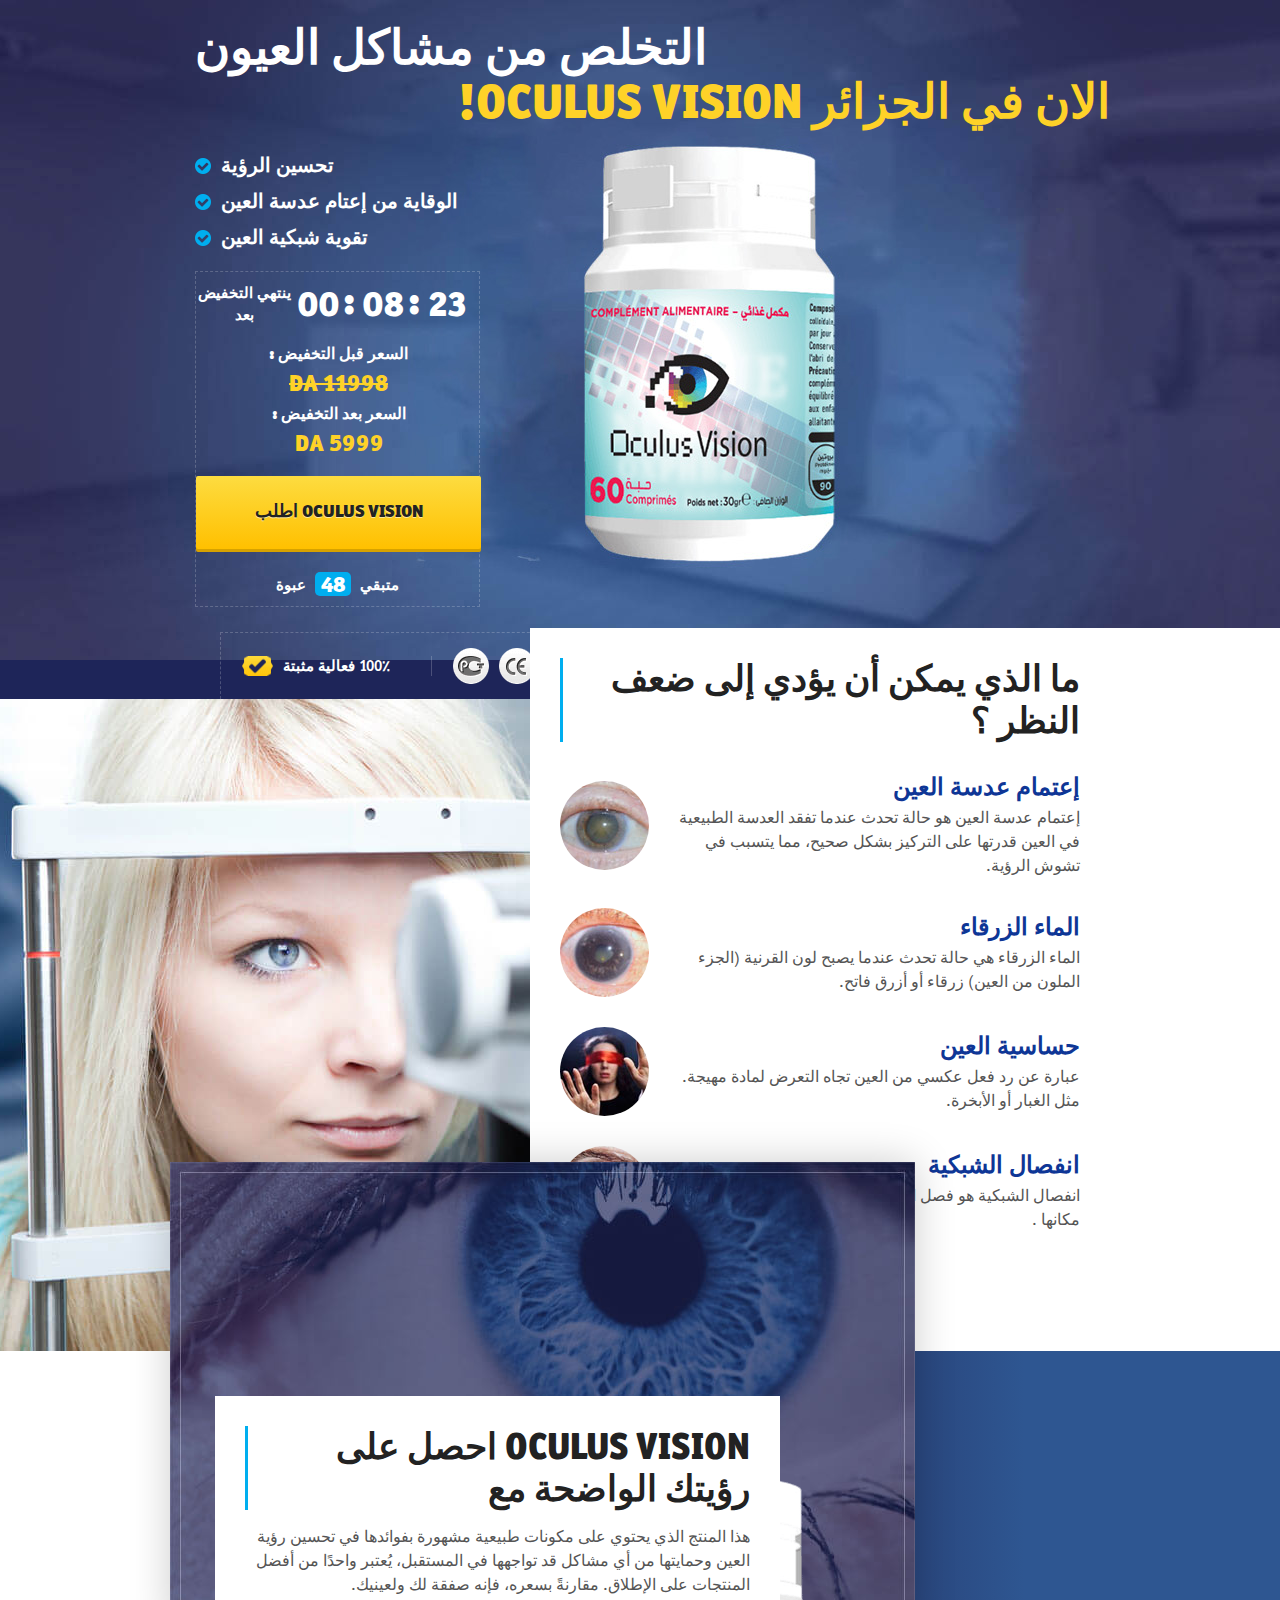
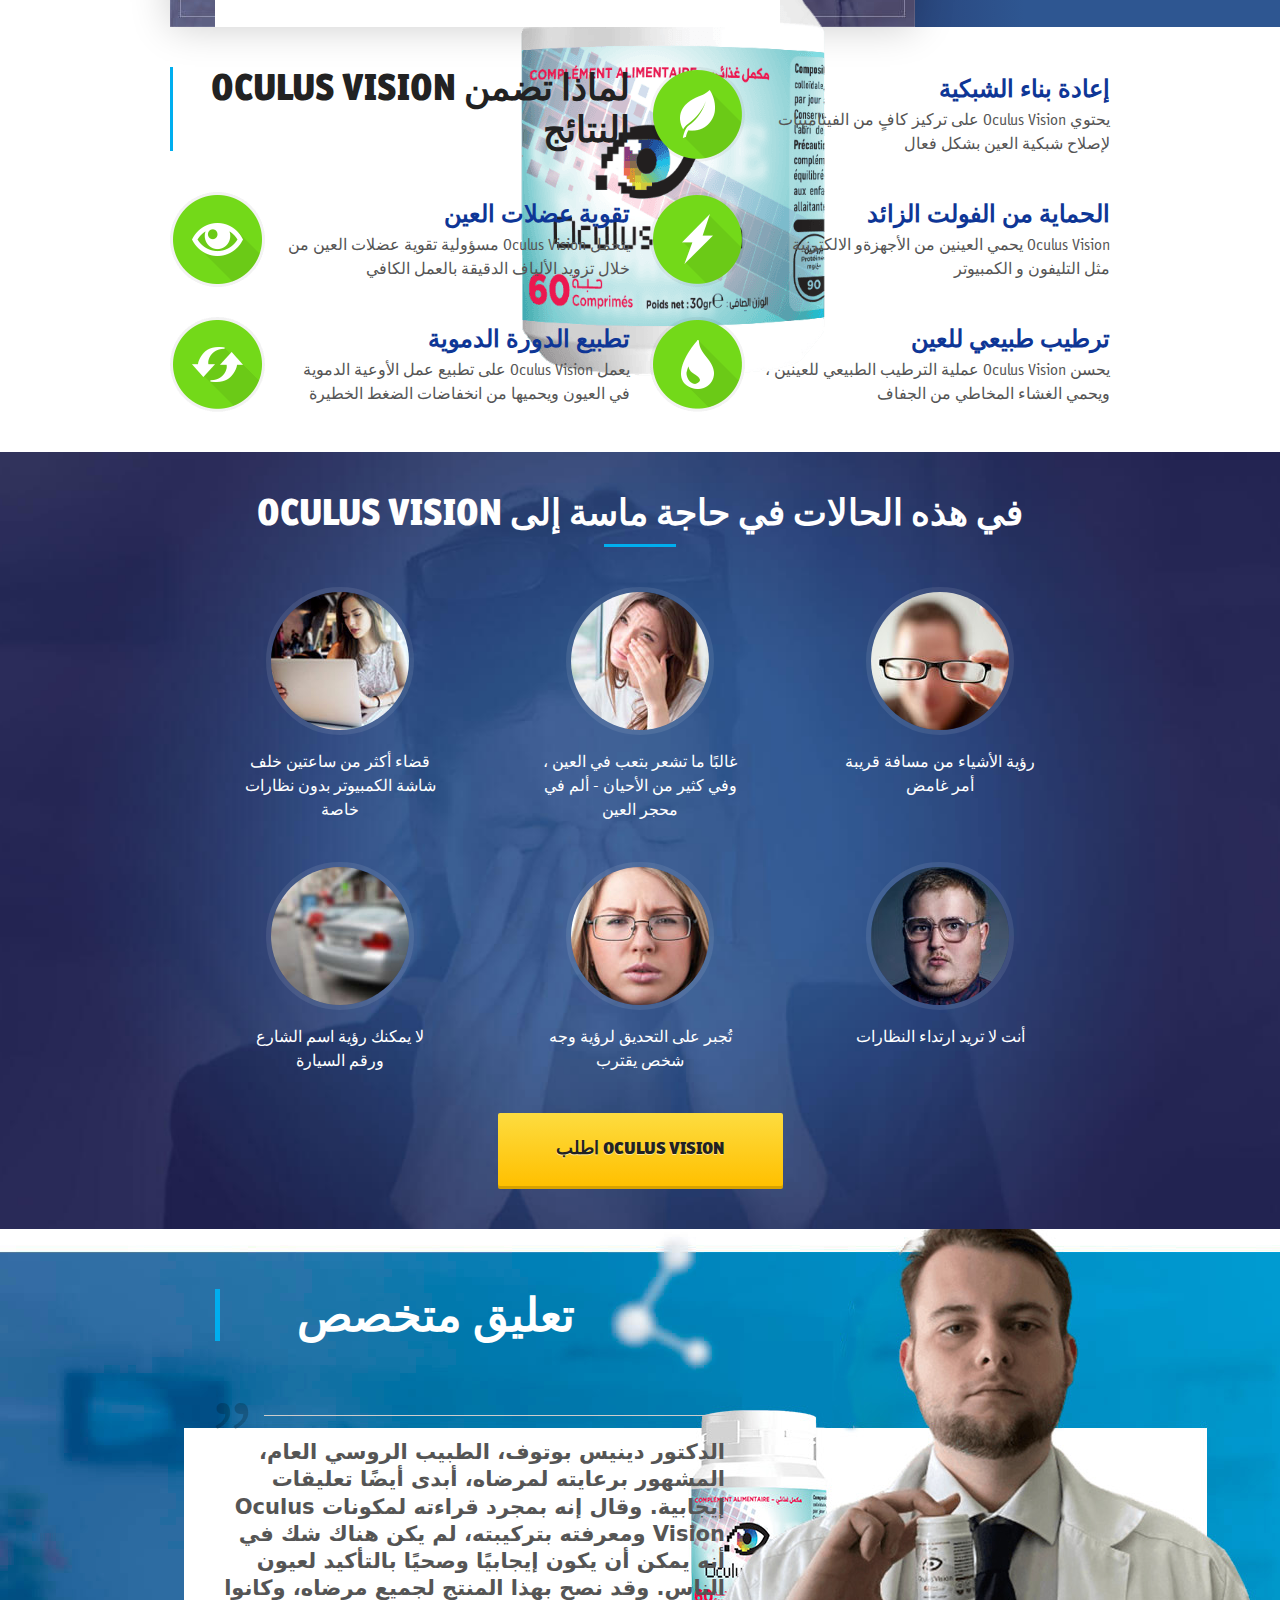
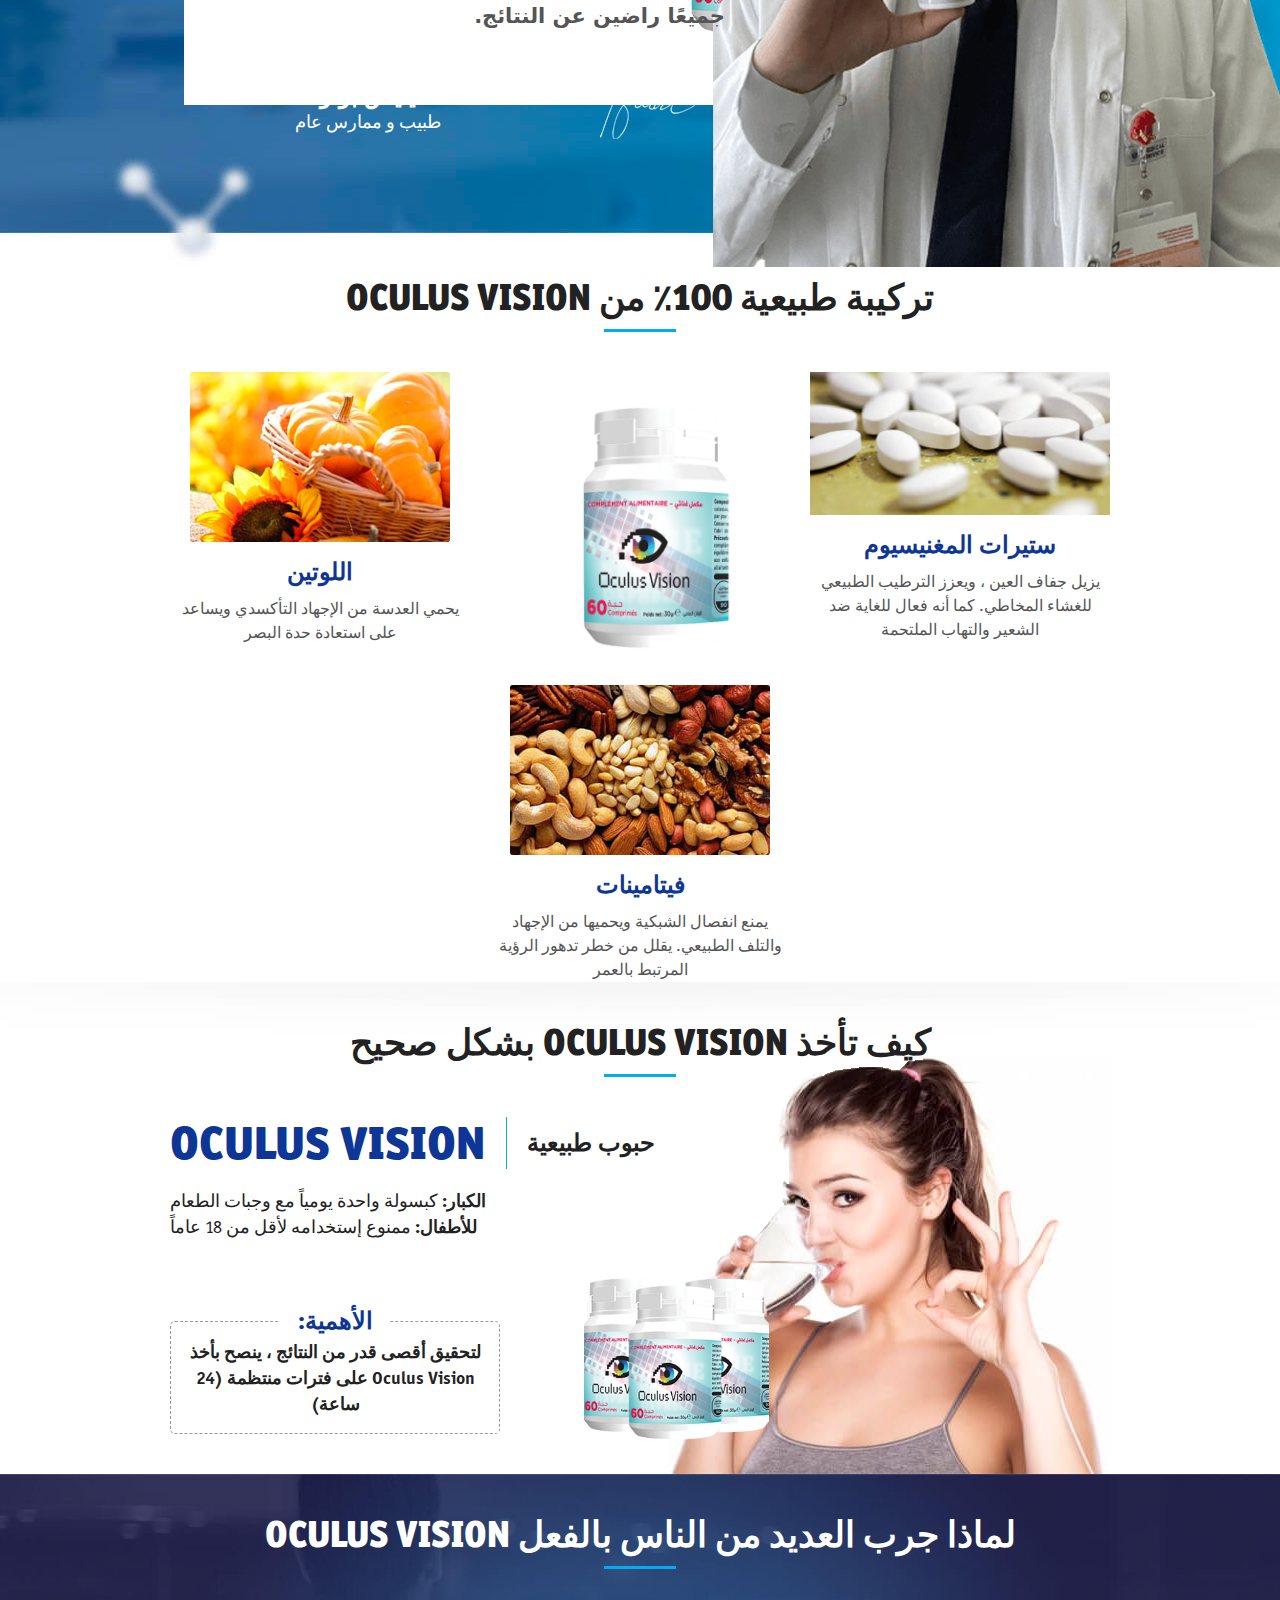
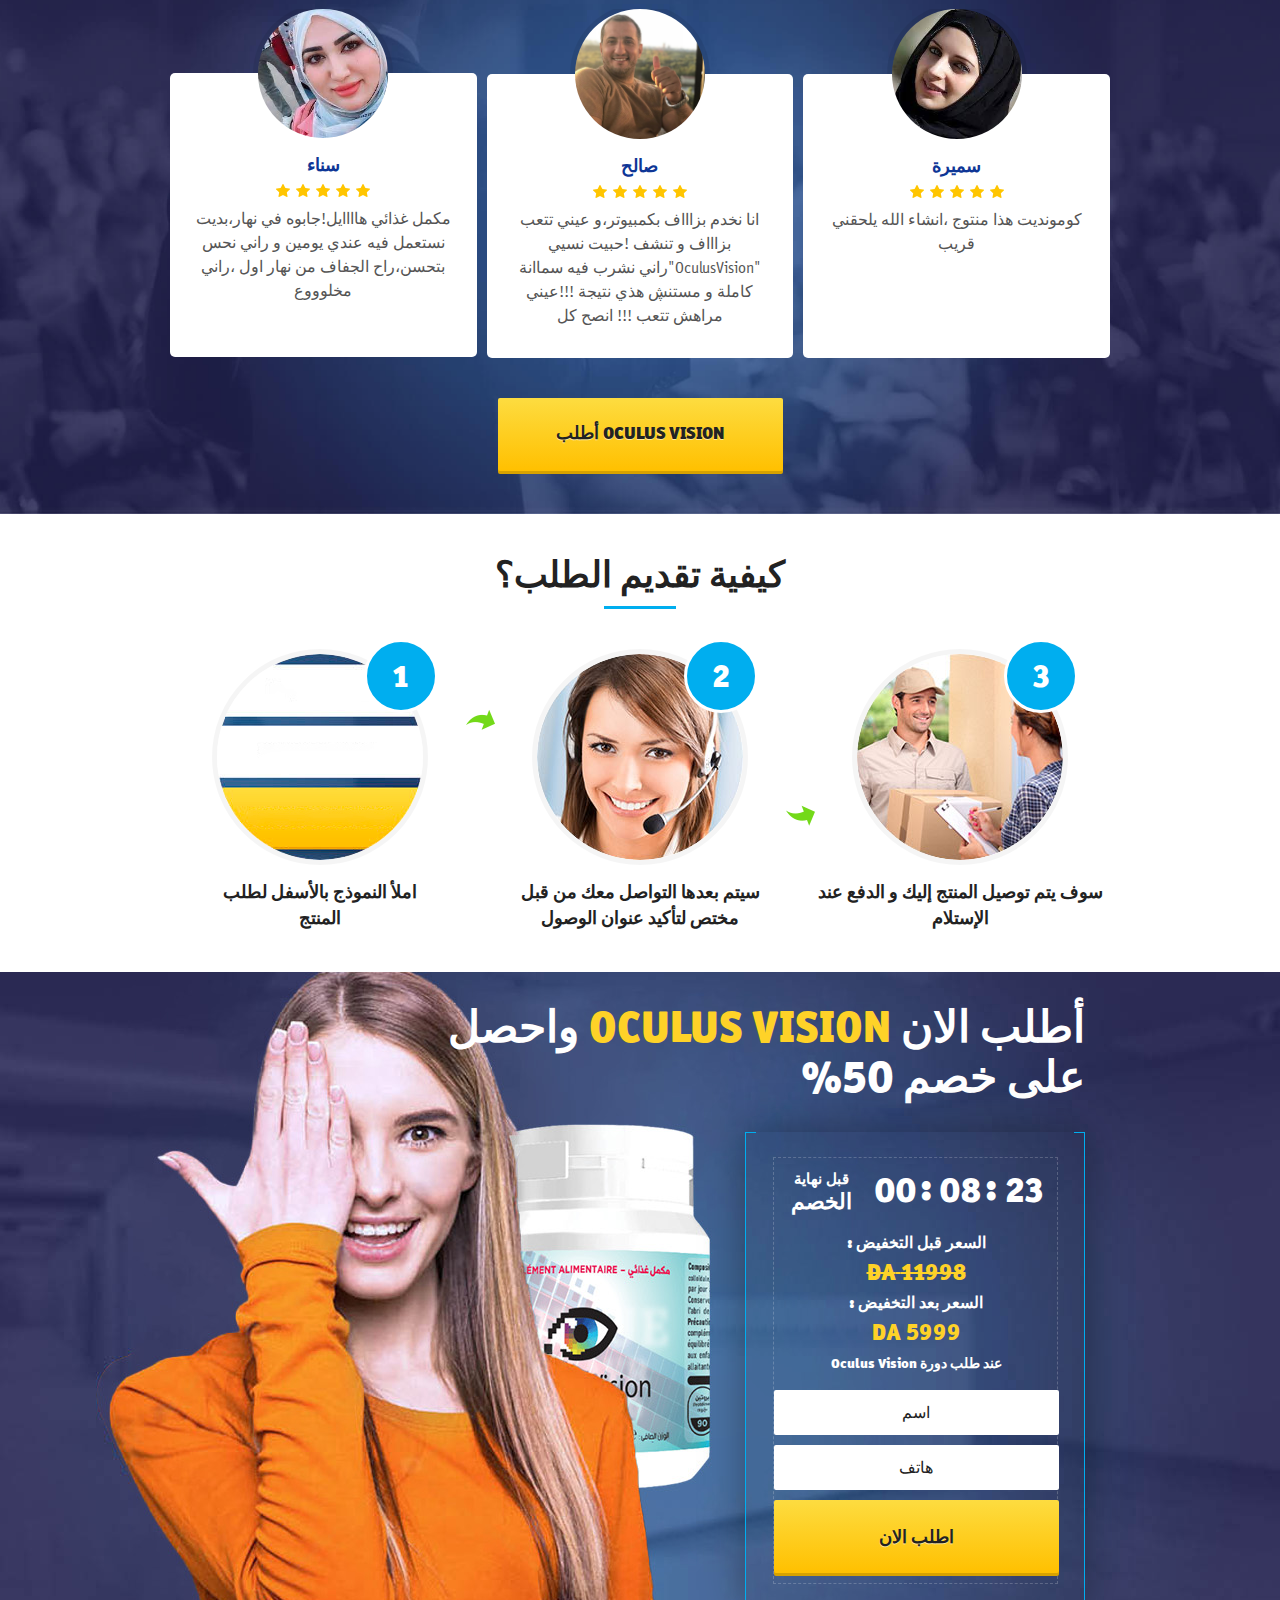
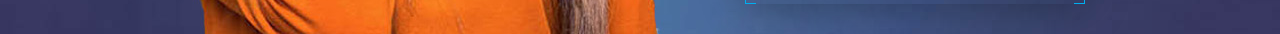
<file: index.html>
<!DOCTYPE html>
<html lang="iq">
<head>
    <meta http-equiv="Content-Type" content="text/html; charset=UTF-8">
    <title>Oculus Vision</title>
    <meta name="viewport" content="width=device-width">
    
    <link rel="icon" type="image/png" href="./assets/src/favicon.png" >
    <link rel="stylesheet" type="text/css" href="./assets/src/owl.carousel.min.css" >
    <link rel="stylesheet" type="text/css" href="./assets/src/styles.css" >

<script type="text/javascript" src="./assets/cdn/js/jquery.js"></script>
<script type="text/javascript" src=""></script>

    <link rel="stylesheet" href="./assets/index_files/owl.carousel.min.css">
    <link rel="stylesheet" href="./assets/index_files/owl.theme.default.css">

    <script src="./assets/index_files/owl.carousel.min.js"></script>
    <script src="./assets/index_files/slider.js"></script> 

</head>
<body>
<header class="header_section">
  <div class="wrapper">
    <h1 class="lt0"> التخلص من مشاكل العيون </h1>
    <p class="subtitle lt1"> الان في الجزائر  Oculus Vision!</p>
    <div class="info">
      <ul>
        <li class="lt2"> تحسين الرؤية  </li>
        <li class="lt3"> الوقاية من إعتام عدسة العين </li>
        <li class="lt4"> تقوية شبكية العين </li>
      </ul>
      <div class="timer_block clearfix">
        <p class="lt5">ينتهي التخفيض بعد </p>
        <div  class="timer clearfix">
          <div class="countdown">
            <div class="countdown__item hour hoursSH">
              00
            </div>
            <div class="countdown__item minute minutesSH">
              08
            </div>
            <div class="countdown__item second secondsSH">
              23
            </div>
          </div>
        </div>
        <div class="price_block clearfix">

          <div class="price_item new price__new">
            <div class="text lt7"> السعر قبل التخفيض :</div><span style="text-decoration: line-through;" class="value new_price_val price_main">11998 DA</span>
          </div>
          <div class="price_item new price__new">
            <div class="text lt7"> السعر بعد التخفيض :</div><span class="value new_price_val price_main">5999 DA</span>
          </div>
        </div><a class="button lt8" href="#formach"> اطلب Oculus Vision </a>
        <p class="products_count lt9"> متبقي <span class="pack_count">30</span> عبوة   </p>
      </div>
      <div class="triggers_block">
        <p class="lt10">100٪ فعالية مثبتة </p>
        <div class="icon"></div>
      </div>
    </div>
  </div>
</header>
<section class="diseases_section">
  <div class="wrapper">
  <div class="info">
    <h2 class="align_left lt11"> ما الذي يمكن أن يؤدي إلى ضعف النظر ؟</h2>
    <div class="diseases_list">
      <div class="disease_item">
        <div class="image_block"><img alt="Oculus Vision" src="./assets/src/diseases__disease1_image.jpg" title="Oculus Vision"></div>
        <div class="text_block">
          <h3 class="lt12"> إعتمام عدسة العين </h3>
          <p class="lt13">إعتمام عدسة العين هو حالة تحدث عندما تفقد العدسة الطبيعية في العين قدرتها على التركيز بشكل صحيح، مما يتسبب في تشوش الرؤية.

          </p>
        </div>
      </div>
      <div class="disease_item">
        <div class="image_block"><img alt="Oculus Vision" src="./assets/src/diseases__disease2_image.jpg" title="Oculus Vision"></div>
        <div class="text_block">
          <h3 class="lt14"> الماء الزرقاء </h3>
          <p class="lt15"> الماء الزرقاء هي حالة تحدث عندما يصبح لون القرنية (الجزء الملون من العين) زرقاء أو أزرق فاتح.

          </p>
        </div>
      </div>
      <div class="disease_item">
        <div class="image_block"><img alt="Oculus Vision" src="./assets/src/diseases__disease3_image.jpg" title="Oculus Vision"></div>
        <div class="text_block">
          <h3 class="lt16">حساسية العين  </h3>
          <p class="lt17">عبارة عن رد فعل عكسي من العين تجاه التعرض لمادة مهيجة. مثل الغبار أو الأبخرة.</p>
        </div>
      </div>
      <div class="disease_item">
        <div class="image_block"><img alt="Oculus Vision" src="./assets/src/diseases__disease4_image.jpg" title="Oculus Vision"></div>
        <div class="text_block">
          <h3 class="lt18"> انفصال الشبكية </h3>
          <p class="lt19">انفصال الشبكية هو فصل الطبقة الحساسة للضوء في العين عن مكانها .

          </p>
        </div>
      </div>
    </div>
  </div><img alt="Oculus Vision" class="image" src="./assets/src/diseases__image.jpg" title="Oculus Vision"></div>
</section>
<section class="about_section">
  <div class="wrapper">
    <img alt="Oculus Vision" class="image" src="./assets/src/about__image.jpg" title="Oculus Vision"><img alt="Oculus Vision" class="product_image" src="./assets/src/product_image.png" title="Oculus Vision">
    <div class="info">
      <h2 class="align_left lt20"> Oculus Vision احصل على رؤيتك الواضحة مع </h2>
      <p class="lt21">
        هذا المنتج الذي يحتوي على مكونات طبيعية مشهورة بفوائدها في تحسين رؤية العين وحمايتها من أي مشاكل قد تواجهها في المستقبل، يُعتبر واحدًا من أفضل المنتجات على الإطلاق. مقارنةً بسعره، فإنه صفقة لك ولعينيك.

      </p>
    </div>
  </div>
</section>
<section class="benefits_section">
  <div class="wrapper">
    <h2 class="align_left lt22"> لماذا تضمن Oculus Vision النتائج </h2>
    <div class="benefits_list">
      <div class="benefit_item">
        <div class="benefit_wrapper">
          <div class="icon_block"><img alt="Oculus Vision" src="./assets/src/benefits__benefit1_icon.png" title="Oculus Vision"></div>
          <div class="text_block">
            <h3 class="lt23"> إعادة بناء الشبكية </h3>
            <p class="lt24"> يحتوي Oculus Vision على تركيز كافٍ من الفيتامينات  لإصلاح شبكية العين بشكل فعال </p>
          </div>
        </div>
      </div>
      <div class="benefit_item">
        <div class="benefit_wrapper">
          <div class="icon_block"><img alt="Oculus Vision" src="./assets/src/benefits__benefit2_icon.png" title="Oculus Vision"></div>
          <div class="text_block">
            <h3 class="lt25"> تقوية عضلات العين </h3>
            <p class="lt26"> يتحمل Oculus Vision مسؤولية تقوية عضلات العين  من خلال تزويد الألياف الدقيقة بالعمل الكافي </p>
          </div>
        </div>
      </div>
      <div class="benefit_item">
        <div class="benefit_wrapper">
          <div class="icon_block"><img alt="Oculus Vision" src="./assets/src/benefits__benefit3_icon.png" title="Oculus Vision"></div>
          <div class="text_block">
            <h3 class="lt27"> الحماية من الفولت الزائد </h3>
            <p class="lt28"> Oculus Vision يحمي العينين من الأجهزةو الالكترنية  مثل التليفون و الكمبيوتر  </p>
          </div>
        </div>
      </div>
      <div class="benefit_item">
        <div class="benefit_wrapper">
          <div class="icon_block"><img alt="Oculus Vision" src="./assets/src/benefits__benefit4_icon.png" title="Oculus Vision"></div>
          <div class="text_block">
            <h3 class="lt29"> تطبيع الدورة الدموية </h3>
            <p class="lt30"> يعمل Oculus Vision على تطبيع عمل الأوعية الدموية في العيون ويحميها من انخفاضات الضغط الخطيرة </p>
          </div>
        </div>
      </div>
      <div class="benefit_item">
        <div class="benefit_wrapper">
          <div class="icon_block"><img alt="Oculus Vision" src="./assets/src/benefits__benefit5_icon.png" title="Oculus Vision"></div>
          <div class="text_block">
            <h3 class="lt31"> ترطيب طبيعي للعين </h3>
            <p class="lt32"> يحسن  Oculus Vision عملية الترطيب الطبيعي للعينين ، ويحمي الغشاء المخاطي من الجفاف </p>
          </div>
        </div>
      </div>
    </div>
  </div>
</section>
<section class="problems_section">
  <div class="wrapper">
    <h2 class="align_center lt33"> في هذه الحالات  في حاجة ماسة إلى Oculus Vision  </h2>
    <div class="problems_list">
      <div class="problem_item">
        <img alt="Oculus Vision" src="./assets/src/problems__problem1_image.jpg" title="Oculus Vision">
        <p class="lt34"> قضاء أكثر من ساعتين خلف شاشة الكمبيوتر بدون نظارات خاصة </p>
      </div>
      <div class="problem_item">
        <img alt="Oculus Vision" src="./assets/src/problems__problem2_image.jpg" title="Oculus Vision">
        <p class="lt35"> غالبًا ما تشعر بتعب في العين ، وفي كثير من الأحيان - ألم في محجر العين </p>
      </div>
      <div class="problem_item">
        <img alt="Oculus Vision" src="./assets/src/problems__problem3_image.jpg" title="Oculus Vision">
        <p class="lt36"> رؤية الأشياء من مسافة قريبة أمر غامض </p>
      </div>
      <div class="problem_item">
        <img alt="Oculus Vision" src="./assets/src/problems__problem4_image.jpg" title="Oculus Vision">
        <p class="lt37"> لا يمكنك رؤية اسم الشارع ورقم السيارة  </p>
      </div>
      <div class="problem_item">
        <img alt="Oculus Vision" src="./assets/src/problems__problem5_image.jpg" title="Oculus Vision">
        <p class="lt38"> تُجبر على التحديق لرؤية وجه شخص يقترب </p>
      </div>
      <div class="problem_item">
        <img alt="Oculus Vision" src="./assets/src/problems__problem6_image.jpg" title="Oculus Vision">
        <p class="lt39"> أنت لا تريد ارتداء النظارات  </p>
      </div>
    </div><a class="button lt40" href="#formach"> اطلب Oculus Vision </a>
  </div>
</section>

<section class="opinion_section">
  <div class="wrapper">
    <h2 class="lt49"> تعليق متخصص </h2>
    <div class="text_block">
      <p class="lt50" style="font-size: 21px;
      font-weight: 700;
      font-family: system-ui;
      line-height: 1.3;">
        
        الدكتور دينيس بوتوف، الطبيب الروسي العام، المشهور برعايته لمرضاه، أبدى أيضًا تعليقات إيجابية. وقال إنه بمجرد قراءته لمكونات Oculus Vision  ومعرفته بتركيبته، لم يكن هناك شك في أنه يمكن أن يكون إيجابيًا وصحيًا بالتأكيد لعيون الناس. وقد نصح  بهذا المنتج لجميع مرضاه، وكانوا جميعًا راضين عن النتائج.</p>
    </div>
    <div class="author_info">
      <div class="name lt51"> دينيس بوتوف </div>
      <div class="text lt52"> طبيب  و ممارس عام </div>
    </div>
  </div>
</section>
<section class="components_section">
  <div class="wrapper">
    <h2 class="align_center lt53">تركيبة طبيعية 100٪ من Oculus Vision </h2><img alt="Oculus Vision" class="product_image" src="./assets/src/product_image.png" title="Oculus Vision">
    <div class="components_list">
      <div class="component_item">
        <img alt="Oculus Vision" src="./assets/src/components__component1_image.jpg" title="Oculus Vision">
        <h3 class="lt54"> اللوتين   </h3>
        <p dir="rtl" class="lt55">      يحمي العدسة من الإجهاد التأكسدي ويساعد على استعادة حدة البصر </p>
      </div>
     
      <div class="component_item">
        <img alt="Oculus Vision" src="./assets/src/components__component3_image.jpg" title="Oculus Vision">
        <h3 class="lt58">ستيرات المغنيسيوم
        </h3>
        <p class="lt59"> يزيل جفاف العين ، ويعزز الترطيب الطبيعي للغشاء المخاطي. كما أنه فعال للغاية ضد الشعير والتهاب الملتحمة </p>
      </div>
    
      <div class="component_item">
        <img alt="Oculus Vision" src="./assets/src/components__component5_image.jpg" title="Oculus Vision">
        <h3 class="lt62"> فيتامينات  </h3>
        <p class="lt63"> يمنع انفصال الشبكية ويحميها من الإجهاد والتلف الطبيعي. يقلل من خطر تدهور الرؤية المرتبط بالعمر </p>
      </div>
    </div>
  </div>
</section>
<section class="use_section">
  <div class="wrapper">
  <h2 class="align_center lt64"> كيف تأخذ Oculus Vision بشكل صحيح </h2>
  <div class="title_block">
    <div class="title lt65">Oculus Vision</div>
    <p class="lt66"> حبوب طبيعية </p>
  </div>
  <ul>
    <li class="lt67"><b> الكبار:</b>
     كبسولة واحدة يومياً مع وجبات الطعام </li>
    <li class="lt68"><b> للأطفال:</b>
     ممنوع إستخدامه لأقل من 18 عاماً  </li>
  </ul>
  <div class="info">
    <div class="title lt69"> الأهمية:</div>
    <p class="lt70"> لتحقيق أقصى قدر من النتائج ، ينصح  بأخذ Oculus Vision على فترات منتظمة (24 ساعة)</p>
  </div><img alt="Oculus Vision" class="image" src="./assets/src/use__image1.png" title="Oculus Vision"><img alt="Oculus Vision" class="product_image" src="./assets/src/use__image2.png" title="Oculus Vision"></div>
</section>
<section class="reviews_section">
  <div class="wrapper">
    <h2 class="align_center lt71"> لماذا جرب العديد من الناس  بالفعل Oculus Vision </h2>
    <div class="reviews_list owl-carousel owl-theme">
      <div class="review_item">
        <img alt="Oculus Vision" src="./assets/src/reviews__review1_photo.jpg" title="Oculus Vision">
        <div class="text_block">
          <div class="author_info lt72"> سناء   </div>
          <p class="lt73"> مكمل غذائي هاااايل!جابوه في نهار،بديت نستعمل فيه عندي يومين و راني نحس بتحسن،راح الجفاف من نهار اول ،راني مخلوووع
              </p>
        </div>
      </div>
      <div class="review_item">
        <img alt="Oculus Vision" src="./assets/src/reviews__review2_photo.jpg" title="Oculus Vision">
        <div class="text_block">
          <div class="author_info lt74"> صالح   </div>
          <p class="lt75">انا نخدم بزاااف بكمبيوتر،و عيني تتعب بزاااف و تنشف !حبيت نسيي "OculusVision"راني نشرب فيه سماانة كاملة و مستنڜ هذي نتيجة !!!عيني مراهش تتعب !!! انصح كل</p>
        </div>
      </div>
      <div class="review_item">
        <img alt="Oculus Vision" src="./assets/src/reviews__review3_photo.jpg" title="Oculus Vision">
        <div class="text_block">
          <div class="author_info lt76"> سميرة  </div>
          <p class="lt77">كومونديت هذا منتوج ،انشاء الله يلحقني قريب</p>
        </div>
      </div>
    </div><a class="button lt78" href="#formach">أطلب  Oculus Vision</a>
  </div>
</section>
<section class="order_steps_section">
  <div class="wrapper">
    <h2 class="align_center lt79"> كيفية تقديم الطلب؟</h2>
    <div class="steps_list">
      <div class="step_item">
        <div class="image_block">
          <img alt="Oculus Vision" src="./assets/src/order_steps__step1_image.jpg" title="Oculus Vision">
          <div class="number">
            1
          </div>
        </div>
        <p class="lt80"> املأ النموذج بالأسفل  لطلب المنتج </p>
      </div>
      <div class="step_item">
        <div class="image_block">
          <img alt="Oculus Vision" src="./assets/src/order_steps__step2_image.jpg" title="Oculus Vision">
          <div class="number">
            2
          </div>
        </div>
        <p class="lt81">سيتم بعدها التواصل معك من قبل مختص لتأكيد عنوان الوصول </p>
      </div>
      <div class="step_item">
        <div class="image_block">
          <img alt="Oculus Vision" src="./assets/src/order_steps__step3_image.jpg" title="Oculus Vision">
          <div class="number">
            3
          </div>
        </div>
        <p class="lt82"> سوف يتم توصيل المنتج إليك و الدفع عند الإستلام </p>
      </div>
    </div>
  </div>
</section>
<section class="order_section">
  <div class="wrapper">
    <h4 class="lt83">أطلب الان  <span>Oculus Vision</span> واحصل على خصم 50%  </h4>
    <div class="form_block">
      <div class="timer_block clearfix">
        <p class="lt84">قبل نهاية  <span>الخصم  </span></p>
        <div class="timer clearfix">
          <div class="countdown">
            <div class="countdown__item hour hoursSH">
              00
            </div>
            <div class="countdown__item minute minutesSH">
              08
            </div>
            <div class="countdown__item second secondsSH">
              23
            </div>
          </div>
        </div>
        <div class="price_block clearfix">

          <div class="price_item new price__new">
            <div class="text lt7"> السعر قبل التخفيض :</div><span style="text-decoration: line-through;" class="value new_price_val price_main">11998 DA</span>
          </div>
          <div class="price_item new price__new">
            <div class="text lt7"> السعر بعد التخفيض :</div><span class="value new_price_val price_main">5999 DA</span>
          </div>
          <span dir="rtl" class="lt87" style="color: #fff; font-size: 14px;">عند طلب دورة Oculus Vision </span>
        </div>
        <form  class="order_form form" id="formach" method="post" name="formach" action="order.php">
          <div class="form__list">
            
            <div class="form__item">
              <input class="input form__input" name="name" placeholder="اسم" required="" type="text">
            </div>
            <div class="form__item">
              <input class="input form__input" name="phone" placeholder="هاتف" required="" type="text">
            </div>
            <div class="form_item">
              <input class="button form__btn" type="submit" value="اطلب الان">
            </div>
          </div>
        </form>
      </div>
    </div>
  </div>
</section>

    
    <link rel="stylesheet" type="text/css" href="./assets/src/roboto.css">
    <link href="./assets/src/popup-m1-style.css" rel="stylesheet" type="text/css">
   
<script type="text/javascript">
      $(function(){
              $("a[href^='#']").click(function(){
                      var _href = $(this).attr("href");
                      $("html, body").animate({scrollTop: $(_href).offset().top+"px"});
                      return false;
              });
      });
    </script>

    <script>//обратный счетчик товара 
    $(function(){
      var timerIdPackCountNumber = 49;
      $('.pack_count').html(timerIdPackCountNumber);
      
         var timerIdPackCount = setTimeout(function tick() {
          timerIdPackCountNumber--;
          $('.pack_count').html(timerIdPackCountNumber);
          if(timerIdPackCountNumber > 5){
          timerIdPackCount = setTimeout(tick, 60000);
          }
        }, 0);           
  
    })
  </script>

  <script>
$(function(){
    var nowDate = new Date();    
    var countDownDiff = Math.ceil((24*60*60)-(nowDate.getHours() * 60 * 60 + nowDate.getMinutes() * 60 + nowDate.getSeconds()));
    var endDate = new Date(nowDate.getTime() + countDownDiff * 1000);
    setInterval( function () {
    var diffDate = new Date(endDate.getTime() - Date.now()),
      h = (diffDate.getHours() > 9) ? diffDate.getHours() : '0'+diffDate.getHours(),
      m = (diffDate.getMinutes() > 9) ? diffDate.getMinutes() : '0'+diffDate.getMinutes(),
      s = (diffDate.getSeconds() > 9) ? diffDate.getSeconds() : '0'+diffDate.getSeconds();
      $('.hoursSH').html(h);
      $('.minutesSH').html(m);    
      $('.secondsSH').html(s);   
    }, 1000);
});
</script>

<script>$(document).ready(function(){
$('.owl-carousel').owlCarousel();
});</script>

</body>
</html>
</file>
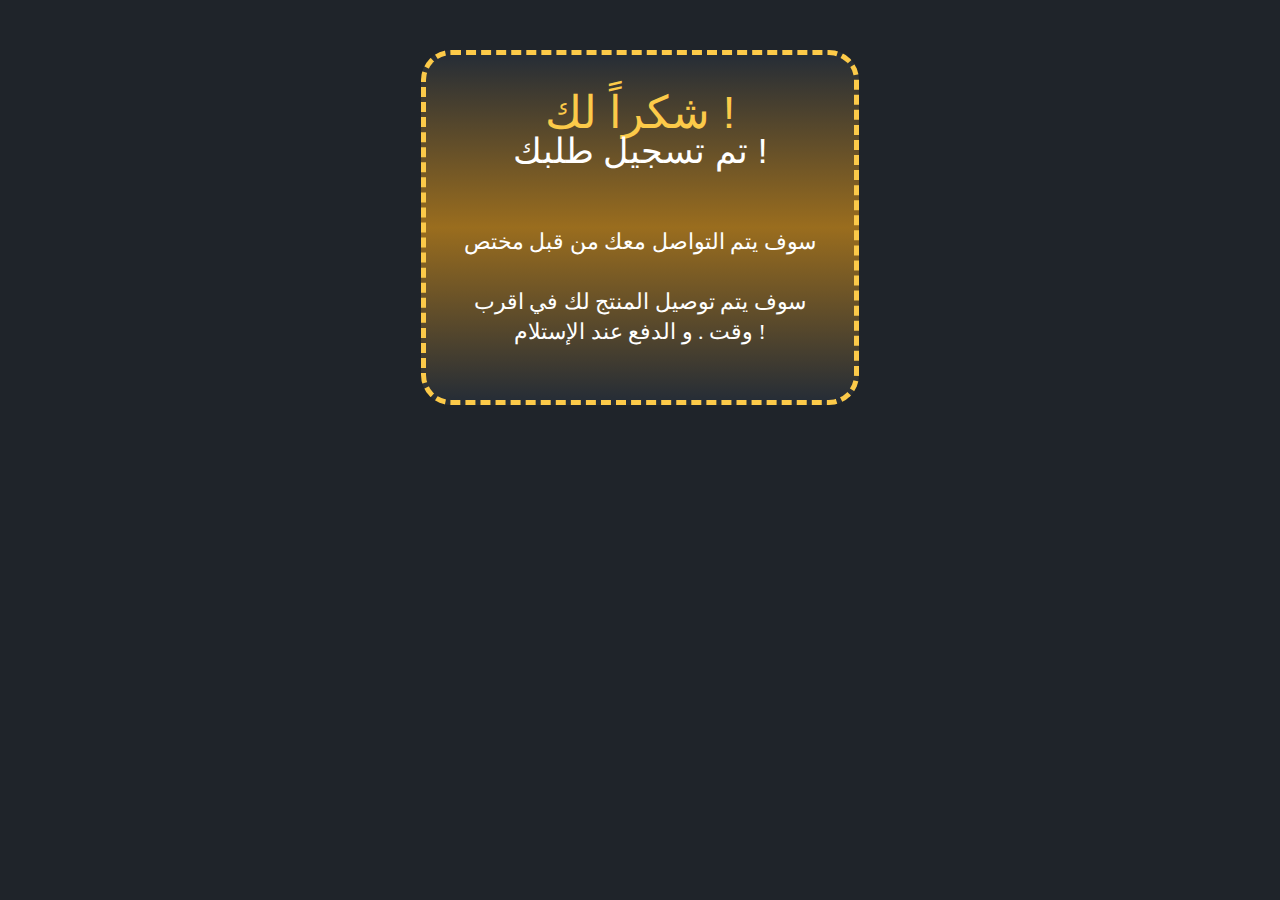
<file: success.html>
<!DOCTYPE html PUBLIC "-//W3C//DTD XHTML 1.0 Transitional//EN" "http://www.w3.org/TR/xhtml1/DTD/xhtml1-transitional.dtd"><html xmlns="http://www.w3.org/1999/xhtml" xml:lang="en"><head>
    <meta http-equiv="Content-Type" content="text/html; charset=utf-8">
    <meta name="viewport" content="width=320">
    <meta name="MobileOptimized" content="width=320">
    <title>شكراً لك تم تسجيل طلبك !</title>
    <link href="" rel="stylesheet" type="text/css">
    <link href="" rel="stylesheet" type="text/css">
    <link media="all" rel="stylesheet" type="text/css" href="./assets/cdn/success/css/order-style.css">


    <script src=""></script>
    <script src=""></script>
    <script src=""></script>
    <script src=""></script>

</head>
<body>
<div id="wrapper">
    <div class="order-block">
        <div class="text-holder">
            <h2><span>شكراً لك !</span>تم تسجيل طلبك !</h2>
            <p>سوف يتم التواصل معك من قبل مختص  <br><br> سوف يتم توصيل المنتج لك في اقرب وقت . و الدفع عند الإستلام !</p>
        </div>


       

    </div>
</div>

</body></html>
</file>
<file: assets/src/roboto.css>
@font-face {
    font-family: 'Roboto';
    src: local('Roboto Thin'), local('Roboto-Thin'), url('robotothin.woff2')/*tpa=http://optivision24.ru/v1/src/robotothin.woff2*/ format('woff2'), url('robotothin.woff')/*tpa=http://optivision24.ru/v1/src/robotothin.woff*/ format('woff'), url('robotothin.ttf')/*tpa=http://optivision24.ru/v1/src/robotothin.ttf*/ format('truetype');
    font-weight: 100;
    font-style: normal;
}
@font-face {
    font-family: 'Roboto';
    src: local('Roboto Thin Italic'), local('Roboto-ThinItalic'), url('robotothinitalic.woff2')/*tpa=http://optivision24.ru/v1/src/robotothinitalic.woff2*/ format('woff2'), url('robotothinitalic.woff')/*tpa=http://optivision24.ru/v1/src/robotothinitalic.woff*/ format('woff'), url('robotothinitalic.ttf')/*tpa=http://optivision24.ru/v1/src/robotothinitalic.ttf*/ format('truetype');
    font-weight: 100;
    font-style: italic;
}
@font-face {
    font-family: 'Roboto';
    src: local('Roboto Light'), local('Roboto-Light'), url('robotolight.woff2')/*tpa=http://optivision24.ru/v1/src/robotolight.woff2*/ format('woff2'), url('robotolight.woff')/*tpa=http://optivision24.ru/v1/src/robotolight.woff*/ format('woff'), url('robotolight.ttf')/*tpa=http://optivision24.ru/v1/src/robotolight.ttf*/ format('truetype');
    font-weight: 300;
    font-style: normal;
}
@font-face {
    font-family: 'Roboto';
    src: local('Roboto Light Italic'), local('Roboto-LightItalic'), url('robotolightitalic.woff2')/*tpa=http://optivision24.ru/v1/src/robotolightitalic.woff2*/ format('woff2'), url('robotolightitalic.woff')/*tpa=http://optivision24.ru/v1/src/robotolightitalic.woff*/ format('woff'), url('robotolightitalic.ttf')/*tpa=http://optivision24.ru/v1/src/robotolightitalic.ttf*/ format('truetype');
    font-weight: 300;
    font-style: italic;
}
@font-face {
    font-family: 'Roboto';
    src: local('Roboto'), local('Roboto-Regular'), url('roboto.woff2')/*tpa=http://optivision24.ru/v1/src/roboto.woff2*/ format('woff2'), url('roboto.woff')/*tpa=http://optivision24.ru/v1/src/roboto.woff*/ format('woff'), url('roboto.ttf')/*tpa=http://optivision24.ru/v1/src/roboto.ttf*/ format('truetype');
    font-weight: 400;
    font-style: normal;
}
@font-face {
    font-family: 'Roboto';
    src: local('Roboto Italic'), local('Roboto-Italic'), url('robotoitalic.woff2')/*tpa=http://optivision24.ru/v1/src/robotoitalic.woff2*/ format('woff2'), url('robotoitalic.woff')/*tpa=http://optivision24.ru/v1/src/robotoitalic.woff*/ format('woff'), url('robotoitalic.ttf')/*tpa=http://optivision24.ru/v1/src/robotoitalic.ttf*/ format('truetype');
    font-weight: 400;
    font-style: italic;
}
@font-face {
    font-family: 'Roboto';
    src: local('Roboto Medium'), local('Roboto-Medium'), url('robotomedium.woff2')/*tpa=http://optivision24.ru/v1/src/robotomedium.woff2*/ format('woff2'), url('robotomedium.woff')/*tpa=http://optivision24.ru/v1/src/robotomedium.woff*/ format('woff'), url('robotomedium.ttf')/*tpa=http://optivision24.ru/v1/src/robotomedium.ttf*/ format('truetype');
    font-weight: 500;
    font-style: normal;
}
@font-face {
    font-family: 'Roboto';
    src: local('Roboto Medium Italic'), local('Roboto-MediumItalic'), url('robotomediumitalic.woff2')/*tpa=http://optivision24.ru/v1/src/robotomediumitalic.woff2*/ format('woff2'), url('robotomediumitalic.woff')/*tpa=http://optivision24.ru/v1/src/robotomediumitalic.woff*/ format('woff'), url('robotomediumitalic.ttf')/*tpa=http://optivision24.ru/v1/src/robotomediumitalic.ttf*/ format('truetype');
    font-weight: 500;
    font-style: italic;
}
@font-face {
    font-family: 'Roboto';
    src: local('Roboto Bold'), local('Roboto-Bold'), url('robotobold.woff2')/*tpa=http://optivision24.ru/v1/src/robotobold.woff2*/ format('woff2'), url('robotobold.woff')/*tpa=http://optivision24.ru/v1/src/robotobold.woff*/ format('woff'), url('robotobold.ttf')/*tpa=http://optivision24.ru/v1/src/robotobold.ttf*/ format('truetype');
    font-weight: 700;
    font-style: normal;
}
@font-face {
    font-family: 'Roboto';
    src: local('Roboto Bold Italic'), local('Roboto-BoldItalic'), url('robotobolditalic.woff2')/*tpa=http://optivision24.ru/v1/src/robotobolditalic.woff2*/ format('woff2'), url('robotobolditalic.woff')/*tpa=http://optivision24.ru/v1/src/robotobolditalic.woff*/ format('woff'), url('robotobolditalic.ttf')/*tpa=http://optivision24.ru/v1/src/robotobolditalic.ttf*/ format('truetype');
    font-weight: 700;
    font-style: italic;
}
@font-face {
    font-family: 'Roboto';
    src: local('Roboto Black'), local('Roboto-Black'), url('robotoblack.woff2')/*tpa=http://optivision24.ru/v1/src/robotoblack.woff2*/ format('woff2'), url('robotoblack.woff')/*tpa=http://optivision24.ru/v1/src/robotoblack.woff*/ format('woff'), url('robotoblack.ttf')/*tpa=http://optivision24.ru/v1/src/robotoblack.ttf*/ format('truetype');
    font-weight: 900;
    font-style: normal;
}
@font-face {
    font-family: 'Roboto';
    src: local('Roboto Black Italic'), local('Roboto-BlackItalic'), url('robotoblackitalic.woff2')/*tpa=http://optivision24.ru/v1/src/robotoblackitalic.woff2*/ format('woff2'), url('robotoblackitalic.woff')/*tpa=http://optivision24.ru/v1/src/robotoblackitalic.woff*/ format('woff'), url('robotoblackitalic.ttf')/*tpa=http://optivision24.ru/v1/src/robotoblackitalic.ttf*/ format('truetype');
    font-weight: 900;
    font-style: italic;
}
</file>
<file: assets/src/popup-m1-style.css>
#m1-form, #m1-form>div, .close-m1, .popup-m1-title, .popup-m1-cont, .popup-m1-form, .popup-m1-text2, .popup-m1-text1, #m1-form .popup-m1-form input[type="text"],#m1-form .popup-m1-form button{width: auto; max-width: none; height: auto; max-height: none; margin: 0; padding: 0; border: 0; outline: 0; float: none; position: relative; background: none; line-height: normal; font-family: "Tahoma", "Geneva", "Kalimati", sans-serif; -webkit-box-sizing: border-box; -moz-box-sizing: border-box; box-sizing: border-box;}
#m1-form {
    position: fixed;
    display: none;
    width: 450px;
    margin-left: -225px;
    margin-top: -280px;
    top: 50%;
/*    top: 10%;*/
    left: 50%;
    background: #fff;
    z-index: 9999999;
    -webkit-border-radius: 8px;
    -moz-border-radius: 8px;
    border-radius: 8px;
    -webkit-box-shadow: 0px 0px 0px 0px rgba(0, 0, 0, 0);
    -moz-box-shadow:    0px 0px 0px 0px rgba(0, 0, 0, 0);
    box-shadow:         0px 0px 0px 0px rgba(0, 0, 0, 0);
}
#m1-form a.close-m1 {
    position: absolute;
    display: block;
    width: 28px;
    height: 28px;
    line-height: 26px;
    top: 3px;
    right: 3px;
    background: transparent;
    font-size: 24px;
    color: #fff;
    text-decoration: none;
    text-align: center;
    cursor: pointer;
    z-index: 999;
}
#m1-form a.close-m1:before{
    content: '\00D7';
}
#m1-form>div{
    position: relative;
    width: 100%;
    overflow: hidden;
    -webkit-border-radius: 8px;
    -moz-border-radius: 8px;
    border-radius: 8px;
}
#m1-form .popup-m1-title{
    position: relative;
    padding: 20px 0px 16px;
    text-align: center;
    text-transform: uppercase;
    font-weight: 700;
    font-size: 25px;
    letter-spacing: 0.7px;
    line-height: 1.3em;
    color: #fff;
    background: #64ca50;
}
#m1-form .popup-m1-title:before, #m1-form .popup-m1-title:after {
    content: "";
    position: absolute;
    width: 50%;
    height: 20px; 
    bottom: -10px;
    background: #64ca50;
}
#m1-form .popup-m1-title:before {
    left: 0;
    transform: skew(0deg, 4deg);
}
#m1-form .popup-m1-title:after {
    right: 0;
    transform: skew(0deg, -4deg);
}
#m1-form .popup-m1-cont{
    position: relative;
    padding: 45px 20px 30px;
    color: #333;
    font-size: 17px;
    line-height: 1.5em;
}
#m1-form .popup-m1-cont div.popup-m1-text1{
    text-align: center;
}
#m1-form .popup-m1-form{
    position: relative;
    display: block;
    height: auto;
    width: auto;
    background: none;
    padding: 30px 0;
    border-radius: 0;
    -webkit-box-shadow: 0 0 0 0;
    -moz-box-shadow:    0 0 0 0;
    box-shadow:         0 0 0 0;
}
#m1-form .popup-m1-form:after{
    content: '';
    display: block;
    clear: both;
    height: 0px;
}
#m1-form .popup-m1-form input[type="text"],#m1-form .popup-m1-form button{
    border: 0;
    outline: 0;
    margin: 0;
    padding: 0;
    background: #fff;
    -webkit-box-shadow: 0 0 0 0;
    -moz-box-shadow:    0 0 0 0;
    box-shadow:         0 0 0 0;
    position: relative;
    display: block;
    margin: 0 auto;
    text-align: left;
    -webkit-border-radius: 4px;
    -moz-border-radius: 4px;
    border-radius: 4px;
    outline: none;
}
#m1-form .popup-m1-form input[type="text"]::-webkit-input-placeholder {color: #a9a9a9; opacity: 1;}
#m1-form .popup-m1-form input[type="text"]:-moz-placeholder {color: #a9a9a9; opacity: 1;}
#m1-form .popup-m1-form input[type="text"]::-moz-placeholder {color: #a9a9a9; opacity: 1;}
#m1-form .popup-m1-form input[type="text"]:-ms-input-placeholder {color: #a9a9a9; opacity: 1;}

#m1-form .popup-m1-form input[type="text"],
.popup-m1-form .form__select,
.popup-m1-form .phone__mask{
    width: 90%;
    height: 64px;
    margin-bottom: 16px;
    line-height: 64px;
    font-size: 17px;
    color: #222;
    background: #fff;
    text-indent: 20px;
    border: 1px solid #ccc;
    text-shadow: none;
}
#m1-form .popup-m1-form input[type="text"]:focus{
    border-color: #aaa;
}
#m1-form .popup-m1-form button{
    width: 90%;
    height: 68px;
    line-height: 68px;
    color: #fff;
    text-align: center;
    text-decoration: none;
    text-transform: uppercase;
    font-size: 22px;
    font-weight: 700;
    letter-spacing: 0.7px;
    border-bottom: 3px solid #cd6c00;
    background: #ff8300;
    cursor: pointer;
    -webkit-box-shadow: 0 0 0 0;
    -moz-box-shadow:    0 0 0 0;
    box-shadow:         0 0 0 0;
    text-shadow: 0px 0px 0px;
}
#m1-form .popup-m1-form button:hover{
    background: #ff8f00;
}
#m1-form .popup-m1-form button:active{
    top: -1px;
}
#m1-form .popup-m1-cont div.popup-m1-text2{
    text-align: center;
}
#m1-form .popup-m1-cont div.popup-m1-text2:before{
    content: '';
    position: relative;
    display: inline-block;
    width: 16px;
    height: 15px;
    margin: 0 10px 0 0;
    top: 2px;
    background: url()/*tpa=http://optivision24.ru/v1/src/popup-m1-phone.png*/ 0 0 no-repeat;
}

/**********For screen**********/
 #overlay-popup-m1 {
    display: none;
    position:fixed;
    width: 100%;
    height: 100%;
    top: 0;
    left: 0;
    background: #000;
    -ms-filter: "progid:DXImageTransform.Microsoft.Alpha(Opacity=60)";
    filter: alpha(opacity=60);
    -moz-opacity: 0.6;
    -khtml-opacity: 0.6;
    opacity: 0.6;
    z-index: 999999;
}
</file>
<file: assets/cdn/success/css/order-style.css>
body {
    margin: 0;
    color: #fff;
    font: 17px/25px Georgia, "Times New Roman", Times, serif;
    background: #1f242a;
    min-width: 446px;
}

#wrapper {
    width: 100%;
    overflow: hidden;
    padding: 50px 0;
}

.order-block {
    position: relative;
    text-align: center;
    font-size: 22px;
    line-height: 30px;
    width: 28%;
    margin: 0 auto;  
    padding: 35px;
    border: 5px dashed #fcca49;
    border-radius: 30px;
 

    background: linear-gradient(to bottom, #262d36, #9a6d1e, #262d36);
    background: -webkit-linear-gradient(to bottom, #262d36, #9a6d1e, #262d36);
    background: -moz-linear-gradient(to bottom, #262d36, #9a6d1e, #262d36);
    filter: progid:DXImageTransform.Microsoft.gradient(startColorstr=#262d36, endColorstr=#9a6d1e);  
    -ms-filter: progid:DXImageTransform.Microsoft.gradient(startColorstr=#262d36, endColorstr=#9a6d1e);  
}

.order-block:after {
    display: block;
    clear: both;
    content: '';
}

.decoration {
    background: url() no-repeat;
    width: 24px;
    height: 32px;
    position: absolute;
    left: -23px;
    top: 336px;
}

.text-holder {
    width: 100%;
    text-align: center;
}

.order-block h2 {
    font: 35px/35px "Lobster", Arial, Helvetica, sans-serif;
    margin: 0 0 59px;
    color: #fff;
}

.order-block h2 span {
    display: block;
    font-size: 45px;
    line-height: 45px;
    color: #fcca49;
    margin: 0 0 -2px;
}

.order-block p {
    margin: 0 0 18px;
}

.text-box {
    padding: 30px 0 0;
        overflow: hidden;
    font-size: 20px;
    line-height: 30px;
   
}

.order-block .text-box p {
    margin: 0 0 18px;
}

.order-block .text-box h2 {
    font-size: 35px;
    line-height: 40px;
    color: #fcca49;
    margin: 0 0 20px; 
}

.order-block .text-box h2 span {
    font-size: 45px;
    line-height: 45px;
    display: block;
    margin: -6px 0 0;
}

.btn {
	       width: 55%;
    height: 45px;
    text-decoration: none;
    outline: none;
    display: inline-block;
  
    margin: 0px 12px;
    border-radius: 30px;
    -ms-border-radius: 30px;
    background-image: linear-gradient(45deg, #e84230 0%, #ff7a7a 50%, #ff3c00 100%);

    background: -webkit-linear-gradient(45deg, #e84230 0%, #ff7a7a 50%, #ff3c00 100%);
    background: -moz-linear-gradient(45deg, #e84230 0%, #ff7a7a 50%, #ff3c00 100%);
    filter: progid:DXImageTransform.Microsoft.gradient(startColorstr=#ff7a7a, endColorstr=#ff3c00);  
    -ms-filter: progid:DXImageTransform.Microsoft.gradient(startColorstr=#ff7a7a, endColorstr=#ff3c00);  

    background-position: 100% 0;
    background-size: 200% 200%;
    font-family: 'Montserrat', sans-serif;
    font-size: 24px;
    font-weight: 300;
    color: white;
    transition: .5s;
    cursor: pointer;
}

.btn:hover {
    box-shadow: 0 0 0 0 rgba(0, 40, 120, 0);
    background-position: 0 0;
}

form, fieldset {
    margin: 0;
    padding: 0;
    border-style: none;
}


.mail_form .text input[type="text"], .mail_form .text input[type="email"] {
    border: none;
    width: 60%;
    height: 23px;
    font-size: 16px;
    color: #726033;
    padding: 10px 13px 12px;
        border-radius: 20px;
        -ms-border-radius: 20px;
    margin-bottom: 15px;
}

@media screen and (max-width: 1120px) {
    .order-block {
        width: 52%;
        font-size: 20px;
    }

    #wrapper {   
    padding: 23px 0; }

	.btn {
		font-size: 19px;
	}
	.mail_form .text input[type="text"], .mail_form .text input[type="email"] {   
    font-size: 14px;
}
	}
</file>
<file: assets/src/styles.css>
/* reset */

html, body, div, span, applet, object, iframe, 
h1, h2, h3, h4, h5, h6, p, blockquote, pre, 
a, abbr, acronym, address, big, cite, code, 
del, dfn, em, img, ins, kbd, q, s, samp, 
small, strike, strong, sub, sup, tt, var, 
b, u, i, center, 
dl, dt, dd, ol, ul, li, 
fieldset, form, label, legend, 
table, caption, tbody, tfoot, thead, tr, th, td, 
article, aside, canvas, details, embed, 
figure, figcaption, footer, header, hgroup, 
menu, nav, output, ruby, section, summary, 
time, mark, audio, video {
	margin: 0;
	padding: 0;
	border: 0;
	font-size: 100%;
	font: inherit;
	vertical-align: baseline;
	
}


p.products_count {
    width: 100% !important;
}


.countdown__item{
	display: inline-block;
	font-size: 35px;
	margin: 10px;
	position: relative;
}

.countdown__item:after{
	content: ':';
	position: absolute;
	top: -2px;
	right: -16px;
	
}

.countdown__item:last-child:after{
	display: none;
}

article, aside, details, figcaption, figure, 
footer, header, hgroup, menu, nav, section {
	display: block;
}

ol, ul {
	list-style: none;
}

blockquote, q {
	quotes: none;
}

blockquote:before, blockquote:after, 
q:before, q:after {
	content: "";
	content: none;
}

table {
	border-collapse: collapse;
	border-spacing: 0;
}

a, input, button {
	outline: none;
}

a {
	background-color: transparent;
	text-decoration: underline;
	-webkit-text-decoration-skip: objects;
}

input, button {
	margin: 0;
	padding: 0;
	border: 0;
	background: none;
	-webkit-appearance: none;
	-moz-appearance: none;
	appearance: none;
}

/* fonts */

@font-face {
    font-family: 'OfficinaSans';
    src: url('OfficinaSansBookC.woff2')/*tpa=http://optivision24.ru/v1/src/OfficinaSansBookC.woff2*/ format('woff2'),
		url('OfficinaSansBookC.woff')/*tpa=http://optivision24.ru/v1/src/OfficinaSansBookC.woff*/ format('woff'),
		url('OfficinaSansBookC.otf')/*tpa=http://optivision24.ru/v1/src/OfficinaSansBookC.otf*/ format('opentype');
    font-weight: 400;
    font-style: normal;
}

@font-face {
    font-family: 'OfficinaSans';
    src: url('OfficinaSansBoldC.woff2')/*tpa=http://optivision24.ru/v1/src/OfficinaSansBoldC.woff2*/ format('woff2'),
		url('OfficinaSansBoldC.woff')/*tpa=http://optivision24.ru/v1/src/OfficinaSansBoldC.woff*/ format('woff'),
		url('OfficinaSansBoldC.otf')/*tpa=http://optivision24.ru/v1/src/OfficinaSansBoldC.otf*/ format('opentype');
    font-weight: 700;
    font-style: normal;
}

@font-face {
    font-family: 'OfficinaSans';
    src: url('OfficinaSansBlackC.woff2')/*tpa=http://optivision24.ru/v1/src/OfficinaSansBlackC.woff2*/ format('woff2'),
		url('OfficinaSansBlackC.woff')/*tpa=http://optivision24.ru/v1/src/OfficinaSansBlackC.woff*/ format('woff'),
		url('OfficinaSansBlackC.otf')/*tpa=http://optivision24.ru/v1/src/OfficinaSansBlackC.otf*/ format('opentype');
    font-weight: 900;
    font-style: normal;
}

/* styles */

* {
	-webkit-box-sizing: border-box;
	-moz-box-sizing: border-box;
	box-sizing: border-box;
}

html {
	-webkit-text-size-adjust: 100%;
	-moz-text-size-adjust: 100%;
	-ms-text-size-adjust: 100%;
	-webkit-font-smoothing: antialiased;
	-moz-osx-font-smoothing: grayscale;
}

body {
	min-width: 320px;
	background: #fff;
	font-family: 'OfficinaSans', sans-serif;
	font-weight: 400;
	font-size: 16px;
	line-height: 24px;
	color: #555;
	cursor: default;
}

header, section, footer {
	margin: 0 auto;
	max-width: 1920px;
}

.wrapper {
	margin: 0 auto;
	padding: 0 10px;
	width: 960px;
	position: relative;
}

.clearfix:after {
	content: "";
	display: block;
	clear: both;
}

img {
	max-width: 100%;
	height: auto;
}

b {
	font-weight: 700;
}

/* timer */

.timer_block {
	margin: 0 auto;
	padding: 10px 0;
	width: 285px;
	border: 1px dashed rgba(255,255,255,0.2);
	font-weight: 900;
	color: #fff;
	text-align: center;
}

.timer_block p {
	float: left;
	margin-right: -7px;
	width: 96px;
	font-size: 15px;
	line-height: 22px;
	text-transform: uppercase;
}

.timer_block p span {
	font-size: 22px;
}

.timer_block .timer_item {
	float: left;
	margin-top: 2px;
	width: 64px;
	font-size: 44px;
	line-height: 44px;
	position: relative;
}

.timer_block .timer_item:before {
	display: block;
	content: ':';
	width: 10px;
	font-weight: 700;
	font-size: 20px;
	position: absolute;
	top: 0;
	right: -5px;
}

.timer_block .timer_item:last-child:before {
	display: none;
}

/* price */

.price_block {
	margin: 15px auto;
	width: 285px;
}

.price_block .price_item {
	/* float: left; */
	color: #fff;
	text-align: center;
	direction: rtl;
}

.price_block .price_item .value,
.old_price_cur,
.new_price_cur {
	font-size: 23px;
	line-height: 36px;
}

.footer_section p{
	color: #FFF;
}


.price_block .price_item.old .value {
	/* text-decoration: line-through;*/
}

.price_block .price_item.new .value,
.new_price_cur {
	font-weight: 900;
	color: #fed228;
}

.m1modal .button{
	width: 90%;
}

/* button */

.button {
	display: block;
	margin: 0 auto;
	width: 285px;
	height: 73px;
	-webkit-border-radius: 2px;
	-moz-border-radius: 2px;
	border-radius: 2px;
	background-color: #ffc000;
	background-image: -webkit-gradient(linear, left bottom, left top, from(#ffc000), to(#fddc40));
	background-image: -webkit-linear-gradient(bottom, #ffc000 0%, #fddc40 100%);
	background-image: -moz-linear-gradient(bottom, #ffc000 0%, #fddc40 100%);
	background-image: -o-linear-gradient(bottom, #ffc000 0%, #fddc40 100%);
	background-image: linear-gradient(to top, #ffc000 0%, #fddc40 100%);
	-webkit-box-shadow: 0 3px 0 #d7a200;
	-moz-box-shadow: 0 3px 0 #d7a200;
	box-shadow: 0 3px 0 #d7a200;
	font-family: 'OfficinaSans', sans-serif;
	font-weight: 900;
	font-size: 18px;
	line-height: 70px;
	color: #222;
	text-transform: uppercase;
	text-decoration: none;
	text-align: center;
	text-shadow: 0 1px 0 rgba(255, 255, 255, 0.56);
	cursor: pointer;
	position: relative;
}

.button:hover {
	background-color: #f5b800;
	background-image: -webkit-gradient(linear, left bottom, left top, from(#f5b800), to(#f6d538));
	background-image: -webkit-linear-gradient(bottom, #f5b800 0%, #f6d538 100%);
	background-image: -moz-linear-gradient(bottom, #f5b800 0%, #f6d538 100%);
	background-image: -o-linear-gradient(bottom, #f5b800 0%, #f6d538 100%);
	background-image: linear-gradient(to top, #f5b800 0%, #f6d538 100%);
}

.button:active {
	top: 1px;
}

/* products count */

.products_count {
	margin: 25px auto 0;
	width: 285px;
	font-weight: 700;
	color: #fff;
	text-transform: uppercase;
	text-align: center;
}

.products_count span {
	display: inline-block;
	vertical-align: top;
	margin: -2px 5px 0;
	padding: 1px 6px;
	-webkit-border-radius: 5px;
	-moz-border-radius: 5px;
	border-radius: 5px;
	background: #00aeef;
	font-weight: 900;
	font-size: 22px;
}

/* discount */

.discount {
	padding: 11px 0 0;
	width: 126px;
	height: 126px;
	border: 2px solid #fff;
	-webkit-border-radius: 50%;
	-moz-border-radius: 50%;
	border-radius: 50%;
	background: #00aeef;
	-webkit-box-shadow: 0 0 0 7px #00aeef;
	-moz-box-shadow: 0 0 0 7px #00aeef;
	box-shadow: 0 0 0 7px #00aeef;
	font-weight: 900;
	font-size: 20px;
	line-height: 26px;
	color: #fff;
	text-transform: uppercase;
	text-align: center;
	position: absolute;
}

.discount span {
	display: block;
	font-size: 46px;
	line-height: 46px;
}

/* titles */

h2.align_left {
	padding: 0 0 0 15px;
	border-left: 3px solid #00aeef;
	font-weight: 900;
	font-size: 36px;
	line-height: 42px;
	color: #222;
	text-transform: uppercase;
}

h2.align_center {
	font-weight: 900;
	font-size: 36px;
	line-height: 42px;
	color: #222;
	text-transform: uppercase;
	text-align: center;
}

h2.align_center:after {
	display: block;
	content: '';
	margin: 10px auto 0;
	width: 72px;
	height: 3px;
	background: #00aeef;
}

/* header */

.header_section {
	padding: 20px 0 0;
	background: #1e2559 url(./desctop__header_bg.jpg)/*tpa=http://optivision24.ru/v1/src/desctop__header_bg.jpg*/ center top no-repeat;
}

.header_section h1 {
	margin: 0 0 0 25px;
	font-weight: 900;
	font-size: 48px;
	line-height: 54px;
	color: #fff;
	text-transform: uppercase;
}

.header_section .subtitle {
	margin: 0 0 25px 25px;
	font-weight: 900;
	font-size: 48px;
	line-height: 54px;
	color: #fed228;
	text-transform: uppercase;
}

.header_section .info {
	margin: 0 0 0 25px;
	width: 285px;
}

.header_section ul {
	margin: 0 0 20px;
}

.header_section ul li {
	margin: 0 0 10px;
	padding: 0 0 0 26px;
	background: url(./header__benefit_icon.png)/*tpa=http://optivision24.ru/v1/src/header__benefit_icon.png*/ left 5px no-repeat;
	font-weight: 700;
	font-size: 20px;
	line-height: 26px;
	color: #fff;
}

.header_section ul li:last-child {
	margin: 0;
}

.header_section .triggers_block {
	margin: 25px 0 0 25px;
	padding: 15px 0;
	width: 335px;
	border-top: 1px dashed rgba(255,255,255,0.2);
	border-left: 1px dashed rgba(255,255,255,0.2);
	font-size: 0;
	line-height: 0;
	letter-spacing: 1px;
	text-align: center;
}

.header_section .triggers_block p {
	display: inline-block;
	vertical-align: middle;
	margin: 0 20px 0 0;
	padding: 0 0 0 41px;
	width: 190px;
	border-right: 1px solid rgba(255,255,255,0.2);
	background: url(./header__efficiency_icon.png)/*tpa=http://optivision24.ru/v1/src/header__efficiency_icon.png*/ left center no-repeat;
	font-weight: 700;
	font-size: 15px;
	line-height: 20px;
	letter-spacing: normal;
	color: #fff;
	text-transform: uppercase;
	text-align: left;
}

.header_section .triggers_block .icon {
	display: inline-block;
	vertical-align: middle;
	width: 82px;
	height: 36px;
	background: url(./header__certificates_icon.png)/*tpa=http://optivision24.ru/v1/src/header__certificates_icon.png*/ center no-repeat;
}

.header_section .discount {
	top: 150px;
	left: 600px;
}

/* diseases */

.diseases_section {
	margin-top: -71px;
	height: 723px;
	overflow: hidden;
}

.diseases_section .info {
	margin: 0 0 0 360px;
	padding: 30px 30px 0 30px;
	background: #fff;
	position: relative;
}

.diseases_section .info:before {
	display: block;
	content: '';
	width: 1000px;
	height: 100px;
	background: #fff;
	position: absolute;
	top: 0;
	right: -990px;
}

.diseases_section h2 {
	margin: 0 0 30px;
	direction: rtl;
}
P {
	direction: rtl;
}
.diseases_section .disease_item {
	display: table;
	margin: 0 0 30px;
	width: 100%;
}

.diseases_section .disease_item:last-child {
	margin: 0;
}

.diseases_section .disease_item .image_block {
	display: table-cell;
	vertical-align: middle;
	width: 89px;
}

.diseases_section .disease_item img {
	display: block;
	-webkit-border-radius: 50%;
	-moz-border-radius: 50%;
	border-radius: 50%;
}

.diseases_section .disease_item .text_block {
	display: table-cell;
	vertical-align: middle;
	padding: 0 0 0 20px;
}

.diseases_section .disease_item h3 {
	margin: 0 0 4px;
	font-weight: 700;
	font-size: 24px;
	line-height: 30px;
	color: #0e3696;
	direction: rtl;
}

.diseases_section .image {
	display: block;
	position: absolute;
	top: 71px;
	left: -484px;
}

/* about */

.about_section {
	padding: 45px 0 0;
	background-image: -webkit-gradient(linear, left top, right top, from(#fff), color-stop(50%, #fff), color-stop(50%, #1f204e), color-stop(80%, #2e5691), to(#2e5691));
	background-image: -webkit-linear-gradient(left, #fff 0%, #fff 50%, #1f204e 50%, #2e5691 80%, #2e5691 100%);
	background-image: -moz-linear-gradient(left, #fff 0%, #fff 50%, #1f204e 50%, #2e5691 80%, #2e5691 100%);
	background-image: -o-linear-gradient(left, #fff 0%, #fff 50%, #1f204e 50%, #2e5691 80%, #2e5691 100%);
	background-image: linear-gradient(to right, #fff 0%, #fff 50%, #1f204e 50%, #2e5691 80%, #2e5691 100%);
}

.about_section .image {
	display: block;
	-webkit-box-shadow: 0 0 38px rgba(0, 0, 0, 0.2);
	-moz-box-shadow: 0 0 38px rgba(0, 0, 0, 0.2);
	box-shadow: 0 0 38px rgba(0, 0, 0, 0.2);
	position: absolute;
	bottom: 0;
	left: 10px;
}

.about_section .product_image {
	display: block;
	position: absolute;
	top: -75px;
	right: 40px;
}

.about_section .info {
	margin: 0 0 0 45px;
	padding: 30px;
	width: 565px;
	background: #fff;
	position: relative;
}
h2{
	direction: rtl;
}
h3
{
	direction: rtl;
}
.about_section .info h2 {
	margin: 0 0 15px 0;
}

/* benefits */

.benefits_section {
	padding: 40px 0 10px;
}

.benefits_section h2 {
	width: 460px;
}

.benefits_section .benefits_list {
	margin-top: -84px;
	font-size: 0;
	line-height: 0;
	letter-spacing: -1px;
}

.benefits_section .benefit_item {
	display: inline-block;
	vertical-align: top;
	margin: 0 0 30px;
	width: 460px;
	letter-spacing: normal;
}

.benefits_section .benefit_item:first-child {
	margin: 0 0 30px 480px;
}

.benefits_section .benefit_item:nth-child(even) {
	margin: 0 20px 30px 0;
}

.benefits_section .benefit_wrapper {
	display: table;
	width: 100%;
}

.benefits_section .benefit_wrapper .icon_block {
	display: table-cell;
	vertical-align: middle;
	width: 95px;
}

.benefits_section .benefit_wrapper img {
	display: block;
}

.benefits_section .benefit_wrapper .text_block {
	display: table-cell;
	vertical-align: middle;
	padding: 0 0 0 20px;
}

.benefits_section .benefit_wrapper h3 {
	margin: 0 0 4px;
	font-weight: 700;
	font-size: 24px;
	line-height: 30px;
	color: #0e3696;
}

.benefits_section .benefit_wrapper p {
	font-size: 16px;
	line-height: 24px;
}

/* problems */

.problems_section {
	padding: 40px 0 43px;
	background: #1e2559 url(./desctop__problems_bg.jpg)/*tpa=http://optivision24.ru/v1/src/desctop__problems_bg.jpg*/ center top no-repeat;
	-webkit-background-size: cover;
	-moz-background-size: cover;
	-o-background-size: cover;
	background-size: cover;
}

.problems_section h2 {
	margin: 0 0 40px;
	color: #fff;
}

.problems_section .problems_list {
	font-size: 0;
	line-height: 0;
	letter-spacing: -1px;
	text-align: center;
}

.problems_section .problem_item {
	display: inline-block;
	vertical-align: top;
	margin: 0 50px 40px;
	width: 200px;
	font-size: 16px;
	line-height: 24px;
	letter-spacing: normal;
	color: #fff;
}

.problems_section .problem_item img {
	display: block;
	margin: 0 auto 15px;
	border: 5px solid rgba(255, 255, 255, 0.09);
	-webkit-border-radius: 50%;
	-moz-border-radius: 50%;
	border-radius: 50%;
}

/* results */

.results_section {
	padding: 40px 0 20px;
}

.results_section .description {
	margin: 20px 0 40px;
	text-align: center;
}

.results_section img {
	display: block;
	float: left;
	width: 537px;
}

.results_section ul {
	float: right;
	margin-top: 5px;
	width: 360px;
}

.results_section ul li {
	margin: 0 0 13px;
	padding: 0 0 0 110px;
	position: relative;
}

.results_section ul li:nth-child(2) {
	margin: 0 80px 13px 0;
}

.results_section ul li:last-child {
	margin: 0;
}

.results_section ul li span {
	font-weight: 900;
	font-size: 46px;
	line-height: 52px;
	color: #0e3696;
	position: absolute;
	top: -2px;
	left: 0;
}

/* opinion */

.opinion_section {
	padding: 60px 0 0 0;
	height: 638px;
	background: #1e2559 url(./desctop__opinion_bg.jpg)/*tpa=http://optivision24.ru/v1/src/desctop__opinion_bg.jpg*/ center top no-repeat;
}

.opinion_section h2 {
	margin: 0 0 62px 45px;
	padding: 0 0 0 15px;
	border-left: 5px solid #00aeef;
	width: 360px;
	font-weight: 900;
	font-size: 46px;
	line-height: 52px;
	color: #fff;
	text-transform: uppercase;
}

.opinion_section .text_block {
	margin: 0 0 0 45px;
	padding: 36px 0 0;
	width: 510px;
	background: url(./opinion__quote_icon.png)/*tpa=http://optivision24.ru/v1/src/opinion__quote_icon.png*/ left top no-repeat;
	position: relative;
}

.opinion_section .text_block:before {
	display: block;
	content: '';
	width: 461px;
	height: 1px;
	background: #ccc;
	position: absolute;
	top: 12px;
	left: 49px;
}

.opinion_section .author_info {
	margin: 50px 0 0 125px;
	width: 405px;
	height: 59px;
	background: url(./opinion__signature.png)/*tpa=http://optivision24.ru/v1/src/opinion__signature.png*/ right center no-repeat;
	color: #fff;
}

.opinion_section .author_info .name {
	font-weight: 700;
	font-size: 24px;
	line-height: 30px;
}

.opinion_section .author_info .text {
	font-size: 18px;
	line-height: 26px;
}

/* components */

.components_section {
	padding: 10px 0 0;
}

.components_section h2 {
	margin: 0 0 40px;
}

.components_section .product_image {
	display: block;
    position: absolute;
    top: 58px;
    left: 50%;
    margin-left: -172px;
    max-width: 100%;
    width: 383px;

}

.components_section .components_list {
	font-size: 0;
	line-height: 0;
	letter-spacing: -1px;
	text-align: center;
}

.components_section .component_item {
	display: inline-block;
	vertical-align: top;
	margin: 0 20px 40px 0;
	width: 300px;
	letter-spacing: normal;
}

.components_section .component_item:nth-child(2) {
	margin: 0 0 40px 320px;
}

.components_section .component_item:last-child {
	margin: 0;
}

.components_section .component_item img {
	display: block;
	margin: 0 auto;
}

.components_section .component_item h3 {
	margin: 15px 0 10px;
	font-weight: 700;
	font-size: 24px;
	line-height: 30px;
	color: #0e3696;
}

.components_section .component_item p {
	font-size: 16px;
	line-height: 24px;
}

/* use */

.use_section {
	padding: 40px 0;
	background: url(./use_bg.jpg)/*tpa=http://optivision24.ru/v1/src/use_bg.jpg*/ center top no-repeat;
	color: #222;
}

.use_section h2 {
	margin: 0 0 40px;
}

.use_section .title_block {
	font-size: 0;
	line-height: 0;
	letter-spacing: -1px;
	position: relative;
	z-index: 10;
}

.use_section .title_block .title {
	display: inline-block;
	vertical-align: middle;
	margin: 0 20px 0 0;
	padding: 0 21px 0 0;
	border-right: 1px solid #00aeef;
	font-weight: 900;
	font-size: 46px;
	line-height: 52px;
	letter-spacing: normal;
	color: #0e3696;
	text-transform: uppercase;
}

.use_section .title_block p {
	display: inline-block;
	vertical-align: middle;
	font-weight: 700;
	font-size: 24px;
	line-height: 30px;
	letter-spacing: normal;
}

.use_section ul {
	margin: 20px 0 80px;
}

.use_section ul li {
	font-size: 18px;
	line-height: 26px;
}

.use_section .info {
	padding: 0 10px 15px;
	width: 330px;
	border: 1px dashed rgba(0,0,0,0.4);
	-webkit-border-radius: 5px;
	-moz-border-radius: 5px;
	border-radius: 5px;
	font-weight: 700;
	text-align: center;
}

.use_section .info .title {
	margin: -16px auto 4px;
	width: 110px;
	background: #fff;
	font-size: 24px;
	line-height: 30px;
	color: #0e3696;
	direction: rtl;
}

.use_section .info p {
	font-size: 18px;
	line-height: 26px;
}

.use_section .image {
	display: block;
	position: absolute;
	bottom: -40px;
	right: 10px;
}

.use_section .product_image {
	display: block;
	position: absolute;
	bottom: -25px;
	left: 310px;
	display: block;
    position: absolute;
    bottom: -6px;
    left: 424px;
    max-width: 100%;
    width: 185px;
}

/* reviews */

.reviews_section {
	padding: 40px 0 43px;
	background: #1e2559 url(./desctop__reviews_bg.jpg)/*tpa=http://optivision24.ru/v1/src/desctop__reviews_bg.jpg*/ center top no-repeat;
	-webkit-background-size: cover;
	-moz-background-size: cover;
	-o-background-size: cover;
	background-size: cover;
}

.reviews_section h2 {
	margin: 0 0 40px;
	color: #fff;
}

.reviews_section .reviews_list {
	margin: 0 0 40px;
}

.reviews_section .review_item img {
	display: block;
	margin: 0 auto;
	width: 130px;
	-webkit-border-radius: 50%;
	-moz-border-radius: 50%;
	border-radius: 50%;
	-webkit-box-shadow: 0 0 0 5px rgba(0, 0, 0, 0.07);
	-moz-box-shadow: 0 0 0 5px rgba(0, 0, 0, 0.07);
	box-shadow: 0 0 0 5px rgba(0, 0, 0, 0.07);
}

h4 {
	direction: rtl;
}
.reviews_section .review_item .text_block {
	margin-top: -65px;
	padding: 80px 15px 20px;
    min-height: 284px;
	-webkit-border-radius: 5px;
	-moz-border-radius: 5px;
	border-radius: 5px;
	background: #fff;
	text-align: center;
}

.reviews_section .review_item .author_info {
	margin: 0 0 10px;
	padding: 0 0 18px;
	background: url(./reviews__stars.png)/*tpa=http://optivision24.ru/v1/src/reviews__stars.png*/ center bottom no-repeat;
	font-weight: 700;
	font-size: 18px;
	line-height: 26px;
	color: #0e3696;
}

/* order steps */

.order_steps_section {
	padding: 40px 0;
	background: url()/*tpa=http://optivision24.ru/v1/src/order_steps_bg.png*/ center no-repeat;
}

.order_steps_section h2 {
	margin: 0 0 40px;
}

.order_steps_section .steps_list {
	font-size: 0;
	line-height: 0;
	letter-spacing: -1px;
	text-align: center;
}

.order_steps_section .step_item {
	display: inline-block;
	vertical-align: top;
	margin: 0 20px 0 0;
	width: 300px;
	letter-spacing: normal;
	position: relative;
}

.order_steps_section .step_item:last-child {
	margin: 0;
}

.order_steps_section .step_item:before {
	display: block;
	content: '';
	width: 29px;
	height: 21px;
	background-position: center;
	background-repeat: no-repeat;
	position: absolute;
	right: -25px;
}

.order_steps_section .step_item:first-child:before {
	background-image: url(./order_steps__arrow1.png)/*tpa=http://optivision24.ru/v1/src/order_steps__arrow1.png*/;
	top: 60px;
}

.order_steps_section .step_item:nth-child(2):before {
	background-image: url(./order_steps__arrow2.png)/*tpa=http://optivision24.ru/v1/src/order_steps__arrow2.png*/;
	top: 156px;
}

.order_steps_section .step_item .image_block {
	margin: 0 auto 15px;
	width: 216px;
	position: relative;
}

.order_steps_section .step_item img {
	display: block;
	border: 5px solid rgba(0, 0, 0, 0.04);
	-webkit-border-radius: 50%;
	-moz-border-radius: 50%;
	border-radius: 50%;
}

.order_steps_section .step_item .number {
	width: 74px;
	height: 74px;
	border: 3px solid #fff;
	-webkit-border-radius: 50%;
	-moz-border-radius: 50%;
	border-radius: 50%;
	background: #00aeef;
	font-weight: 900;
	font-size: 32px;
	line-height: 68px;
	color: #fff;
	position: absolute;
	top: -10px;
	right: -10px;
}

.order_steps_section .step_item p {
	font-weight: 700;
	font-size: 18px;
	line-height: 26px;
	color: #222;
}

.order_steps_section .step_item:first-child p {
	padding: 0 40px;
}

.order_steps_section .step_item:nth-child(2) p {
	padding: 0 15px;
}

/* order */

.order_section {
	padding: 30px 0;
	background: #1e2559 url(./desctop__order_bg.jpg)/*tpa=http://optivision24.ru/v1/src/desctop__order_bg.jpg*/ center top no-repeat;
}

.order_section h4 {
	margin: 0 25px 30px 240px;
	font-weight: 900;
	font-size: 44px;
	line-height: 50px;
	color: #fff;
	text-transform: uppercase;
	text-align: right;
}

.order_section h4 span {
	color: #fed228;
}

.order_section .form_block {
	margin: 0 0 0 575px;
	padding: 25px 0 20px;
	width: 340px;
	background-color: rgba(0, 0, 0, 0.07);
	-webkit-box-shadow: 0 0 40px rgba(7, 7, 7, 0.35);
	-moz-box-shadow: 0 0 40px rgba(7, 7, 7, 0.35);
	box-shadow: 0 0 40px rgba(7, 7, 7, 0.35);
	position: relative;
}

.order_section .form_block:before, 
.order_section .form_block:after {
	display: block;
	content: '';
	width: 10px;
	height: 100%;
	-webkit-box-shadow: 0 -1px 0 0 #00aeef inset, 0 1px 0 0 #00aeef inset;
	-moz-box-shadow: 0 -1px 0 0 #00aeef inset, 0 1px 0 0 #00aeef inset;
	box-shadow: 0 -1px 0 0 #00aeef inset, 0 1px 0 0 #00aeef inset;
	position: absolute;
	top: 0;
}

.form__item {
    text-align: center;
}

.order_section .form_block:before {
	border-left: 1px solid #00aeef;
	left: 0;
}

.order_section .form_block:after {
	border-right: 1px solid #00aeef;
	right: 0;
}

.form__select{
	-webkit-appearance: none;
	   -moz-appearance: none;
	        appearance: none;
}

.order_section .input,
.form__select {
	display: block;
	margin: 0 auto 10px;
	padding: 0 15px;
	width: 285px;
	height: 45px;
    text-align-last: center;
    text-align: center;
	-webkit-border-radius: 2px;
	-moz-border-radius: 2px;
	border-radius: 2px;
	background: #fff;
	font-family: 'OfficinaSans', sans-serif;
	font-weight: 400;
	font-size: 16px;
	color: #222;
	text-align: center;
}

.order_section .input::-webkit-input-placeholder {
	opacity: 1;
	color: #222;
}

.order_section .input:-moz-placeholder {
	opacity: 1;
	color: #222;
}

.order_section .input::-moz-placeholder {
	opacity: 1;
	color: #222;
}

.order_section .input:-ms-input-placeholder {
	opacity: 1;
	color: #222;
}

.order_section .input:focus::-webkit-input-placeholder {
	opacity: 0;
}

.order_section .input:focus:-moz-placeholder {
	opacity: 0;
}

.order_section .input:focus::-moz-placeholder {
	opacity: 0;
}

.order_section .input:focus:-ms-input-placeholder {
	opacity: 0;
}

.order_section .discount {
	top: 135px;
	left: 430px;
}

/* footer */

.footer_section {
	padding: 25px 0;
	background: #222;
	text-align: center;
}

.footer_section img {
	display: block;
	margin: 0 auto 10px auto;
}

.footer_section a {
	color: #ccc;
}

.footer_section a:hover {
	text-decoration: none;
}

@media screen and (max-width: 959px) {

	/* styles */

	.wrapper {
		width: 640px;
	}

	/* header */

	.header_section {
		padding: 30px 0;
		background-image: url(./tablet__header_bg.jpg)/*tpa=http://optivision24.ru/v1/src/tablet__header_bg.jpg*/;
	}

	.header_section h1 {
		margin: 0;
		font-size: 30px;
		line-height: 36px;
	}

	.header_section .subtitle {
		margin: 0 0 20px;
		font-size: 36px;
		line-height: 42px;
	}

	.header_section .info {
		margin: 0;
	}

	.header_section .triggers_block {
		display: none;
	}

	.header_section .discount {
		display: none;
	}

	/* diseases */

	.diseases_section {
		margin: 40px 0;
		height: auto;
	}

	.diseases_section .info {
		margin: 0;
		padding: 0;
	}

	.diseases_section .info:before {
		display: none;
	}

	.diseases_section h2 {
		margin: 0 0 40px;
	}

	.diseases_section .image {
		display: none;
	}

	/* about */

	.about_section {
		background-image: -webkit-gradient(linear, left top, right top, from(#1f204e), color-stop(50%, #2e5691), to(#2e5691));
		background-image: -webkit-linear-gradient(left, #1f204e 0%, #2e5691 50%, #2e5691 100%);
		background-image: -moz-linear-gradient(left, #1f204e 0%, #2e5691 50%, #2e5691 100%);
		background-image: -o-linear-gradient(left, #1f204e 0%, #2e5691 50%, #2e5691 100%);
		background-image: linear-gradient(to right, #1f204e 0%, #2e5691 50%, #2e5691 100%);
	}

	.about_section .image {
		display: none;
	}

	.about_section .product_image {
		display: none;
	}

	.about_section .info {
		margin: 0;
	}

	/* benefits */

	.benefits_section h2 {
		margin: 0 0 40px;
		width: 100%;
	}

	.benefits_section .benefits_list {
		margin-top: 0;
	}

	.benefits_section .benefit_item {
		width: 300px;
	}

	.benefits_section .benefit_item:first-child {
		margin: 0 0 30px;
	}

	.benefits_section .benefit_item:nth-child(even) {
		margin: 0 0 30px 20px;
	}

	.benefits_section .benefit_wrapper .icon_block {
		vertical-align: top;
		width: 80px;
	}

	.benefits_section .benefit_wrapper .text_block {
		vertical-align: top;
	}

	.benefits_section .benefit_wrapper h3 {
		font-size: 20px;
		line-height: 26px;
	}

	/* problems */

	.problems_section {
		background-image: url(./tablet__problems_bg.jpg)/*tpa=http://optivision24.ru/v1/src/tablet__problems_bg.jpg*/;
	}

	/* results */

	.results_section {
		padding: 40px 0;
	}

	.results_section img {
		width: 300px;
	}

	.results_section ul {
		margin-top: 0;
		width: 300px;
	}

	.results_section ul li {
		margin: 0 0 10px;
		padding: 0 0 0 90px;
	}

	.results_section ul li:nth-child(2) {
		margin: 0 0 10px;
	}

	.results_section ul li span {
		font-size: 36px;
		line-height: 42px;
		top: 5px;
	}

	/* opinion */

	.opinion_section {
		padding: 40px 0;
		height: auto;
		background-image: none;
	}

	.opinion_section h2 {
		margin: 0 0 40px;
	}

	.opinion_section .text_block {
		margin: 0;
		border: 20px solid #fff;
		width: 100%;
		background-color: #fff;
		text-align: center;
	}

	.opinion_section .text_block:before {
		width: 531px;
	}

	.opinion_section .author_info {
		margin: 30px 0 0 215px;
	}

	/* components */

	.components_section {
		padding: 40px 0;
	}

	.components_section .product_image {
		display: none;
	}

	.components_section .component_item {
		margin: 0 20px 40px 0;
	}

	.components_section .component_item:nth-child(2), 
	.components_section .component_item:nth-child(2n) {
		margin: 0 0 40px;
	}

	/* use */

	.use_section ul {
		margin: 20px 0 50px;
	}

	.use_section .image {
		width: 250px;
	}

	.use_section .product_image {
		width: 150px;
		left: 290px;
	}

	/* reviews */

	.reviews_section .owl-prev, 
	.reviews_section .owl-next {
		width: 30px;
		height: 40px;
		background-image: url(./reviews__arrows.png)/*tpa=http://optivision24.ru/v1/src/reviews__arrows.png*/;
		background-repeat: no-repeat;
		-webkit-background-size: cover;
		-moz-background-size: cover;
		-o-background-size: cover;
		background-size: cover;
		position: absolute;
		top: 15px;
	}

	.reviews_section .owl-prev {
		background-position: left center;
		left: 40px;
	}

	.reviews_section .owl-next {
		background-position: right center;
		right: 40px;
	}

	/* order steps */

	.order_steps_section .step_item {
		width: 193px;
	}

	.order_steps_section .step_item:before {
		display: none;
	}

	.order_steps_section .step_item .image_block {
		width: 170px;
	}

	.order_steps_section .step_item .number {
		width: 50px;
		height: 50px;
		border-width: 2px;
		font-size: 24px;
		line-height: 46px;
		top: -5px;
		right: -5px;
	}

	.order_steps_section .step_item p {
		font-size: 16px;
		line-height: 24px;
	}

	.order_steps_section .step_item:first-child p {
		padding: 0;
	}

	.order_steps_section .step_item:nth-child(2) p {
		padding: 0;
	}

	/* order */

	.order_section {
		background-image: url(./tablet__order_bg.jpg)/*tpa=http://optivision24.ru/v1/src/tablet__order_bg.jpg*/;
	}

	.order_section h4 {
		margin: 0 0 30px;
		text-align: center;
	}

	.order_section .form_block {
		margin: 0 0 0 300px;
		width: 320px;
	}

	.order_section .discount {
		top: 135px;
		left: 135px;
	}

}

@media screen and (max-width: 639px) {
	
	/* styles */

	.wrapper {
		width: 320px;
	}

	/* titles */

	h2.align_left {
		padding: 0 0 0 10px;
		font-size: 24px;
		line-height: 30px;
	}

	h2.align_center {
		font-size: 24px;
		line-height: 30px;
	}

	/* header */

	.header_section {
		background-image: url(./mobile__header_bg.jpg)/*tpa=http://optivision24.ru/v1/src/mobile__header_bg.jpg*/;
	}

	.header_section h1 {
		font-size: 28px;
		line-height: 34px;
		text-align: center;
	}

	.header_section .subtitle {
		margin: 0 0 500px;
		font-size: 32px;
		line-height: 38px;
		text-align: center;
	}

	.header_section .info {
		margin: 0 auto;
	}

	.header_section .discount {
		display: block;
		top: 175px;
		left: 135px;
	}

	/* diseases */

	.diseases_section {
		margin: 30px 0;
	}

	.diseases_section h2 {
		margin: 0 0 30px;
	}

	.diseases_section .disease_item .image_block {
		vertical-align: top;
		width: 80px;
	}

	.diseases_section .disease_item .text_block {
		vertical-align: top;
	}

	.diseases_section .disease_item h3 {
		font-size: 20px;
		line-height: 26px;
	}

	/* about */

	.about_section {
		padding: 0;
		background: none;
	}

	.about_section .info {
		padding: 0;
		width: 100%;
	}

	.about_section .info h2 {
		margin: 0 0 20px;
	}

	/* benefits */

	.benefits_section {
		padding: 30px 0 0;
	}

	.benefits_section h2 {
		margin: 0 0 30px;
	}

	.benefits_section .benefit_item:nth-child(even) {
		margin: 0 0 30px;
	}

	/* problems */

	.problems_section {
		padding: 30px 0 33px;
		background-image: none;
	}

	.problems_section h2 {
		margin: 0 0 30px;
	}

	.problems_section .problem_item {
		margin: 0 0 30px;
	}

	/* results */

	.results_section {
		padding: 30px 0;
	}

	.results_section .description {
		margin: 15px 0 30px;
	}

	.results_section img {
		float: none;
		margin: 0 auto 30px;
	}

	.results_section ul {
		float: none;
	}

	/* opinion */

	.opinion_section {
		padding: 30px 0;
	}

	.opinion_section h2 {
		margin: 0 0 30px;
		padding: 0 0 0 10px;
		width: 100%;
		border-width: 3px;
		font-size: 24px;
		line-height: 30px;
	}

	.opinion_section .text_block {
		border: 15px solid #fff;
	}

	.opinion_section .text_block:before {
		width: 221px;
	}

	.opinion_section .author_info {
		margin: 30px 0 0;
		padding: 0 0 75px;
		width: 100%;
		height: auto;
		background-position: center bottom;
		text-align: center;
	}

	/* components */

	.components_section {
		padding: 30px 0;
	}

	.components_section h2 {
		margin: 0 0 30px;
	}

	.components_section .component_item {
		margin: 0 0 30px;
	}

	.components_section .component_item:nth-child(2), 
	.components_section .component_item:nth-child(2n) {
		margin: 0 0 30px;
	}

	/* use */

	.use_section {
		padding: 30px 0;
	}

	.use_section h2 {
		margin: 0 0 30px;
	}

	.use_section .title_block .title {
		display: block;
		margin: 0;
		padding: 0;
		border: none;
		text-align: center;
	}

	.use_section .title_block p {
		display: block;
		text-align: center;
	}

	.use_section ul {
		margin: 30px 0 40px 18px;
	}

	.use_section ul li {
		margin: 0 0 10px;
		list-style: disc;
		font-size: 16px;
		line-height: 24px;
	}

	.use_section ul li:last-child {
		margin: 0;
	}

	.use_section .info {
		width: 100%;
	}

	.use_section .info p {
		font-size: 16px;
		line-height: 24px;
	}

	.use_section .image {
		display: none;
	}

	.use_section .product_image {
		display: none;
	}

	/* reviews */

	.reviews_section {
		padding: 30px 0 33px;
	}

	.reviews_section h2 {
		margin: 0 0 30px;
	}

	.reviews_section .reviews_list {
		margin: 0 0 30px;
	}

	/* order steps */

	.order_steps_section {
		padding: 30px 0;
	}

	.order_steps_section h2 {
		margin: 0 0 30px;
	}

	.order_steps_section .step_item {
		margin: 0 0 30px;
		width: 100%;
	}

	/* order */

	.order_section {
		background-image: url(./mobile__header_bg.jpg)/*tpa=http://optivision24.ru/v1/src/mobile__header_bg.jpg*/;
		background-position: center -40px;
	}

	.order_section h4 {
		margin: 0 0 510px;
		font-size: 28px;
		line-height: 34px;
	}

	.order_section .form_block {
		margin: 0;
		padding: 0;
		width: 100%;
		background: none;
		-webkit-box-shadow: none;
		-moz-box-shadow: none;
		box-shadow: none;
	}

	.order_section .form_block:before, 
	.order_section .form_block:after {
		display: none;
	}

}
</file>
